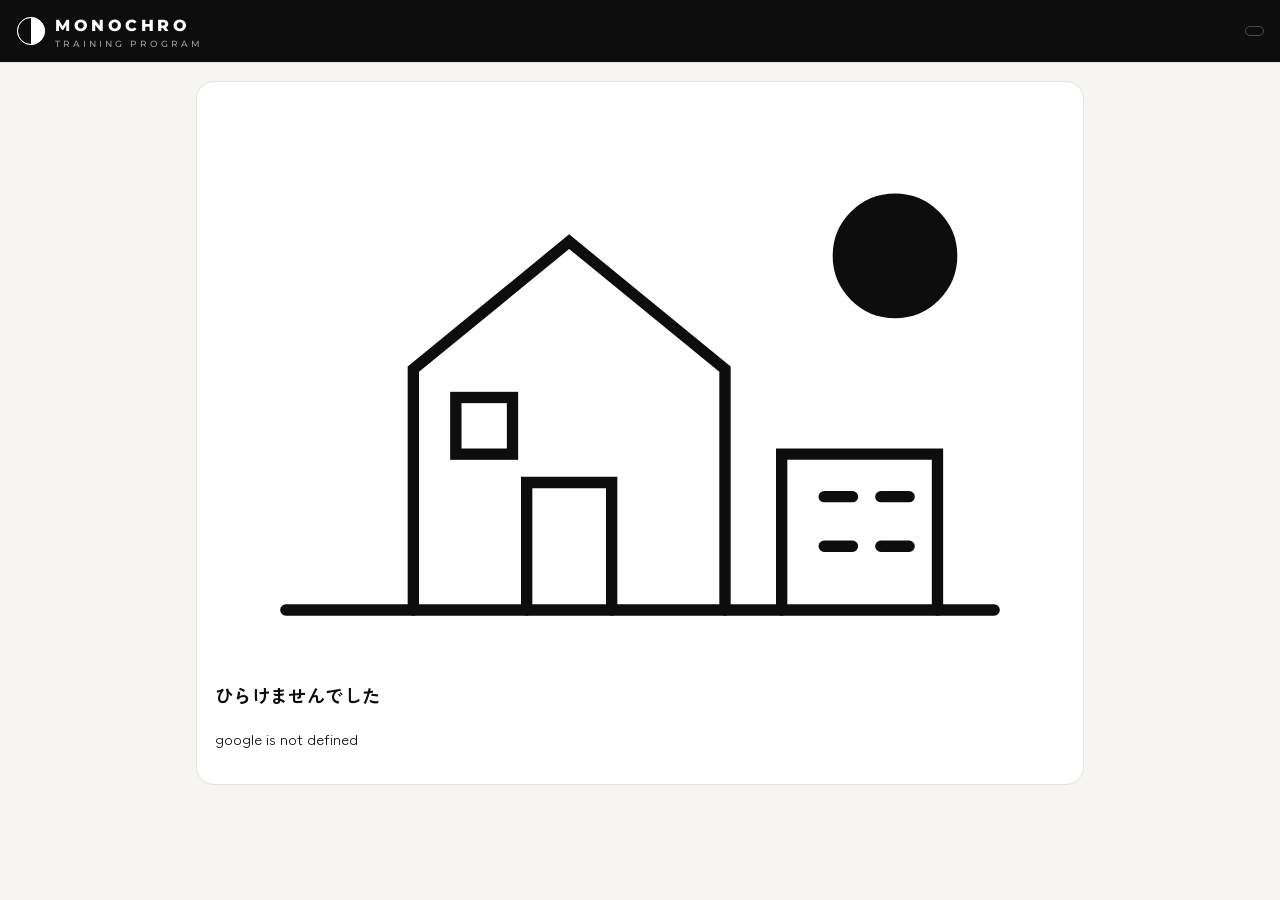
<file: gas/index.html>
<!DOCTYPE html>
<html lang="ja">
<head>
<base target="_top">
<meta charset="utf-8">
<meta name="viewport" content="width=device-width, initial-scale=1">
<link rel="preconnect" href="https://fonts.googleapis.com">
<link href="https://fonts.googleapis.com/css2?family=Montserrat:wght@500;700;800&family=Zen+Kaku+Gothic+New:wght@400;500;700&display=swap" rel="stylesheet">
<style>
  :root {
    --ink: #0d0d0d; --ink2: #2b2b2b; --paper: #f6f5f1; --card: #ffffff; --line: #e4e2dc; --mute: #77756f;
    --g1: #2a2a2a; --g2: #454545; --g3: #6b6b6b; --g4: #8f8f8f; --g5: #b8b8b8; --g6: #dcdcdc;
    --en: "Montserrat", "Zen Kaku Gothic New", sans-serif;
    --jp: "Zen Kaku Gothic New", -apple-system, "Hiragino Sans", "Noto Sans JP", sans-serif;
  }
  * { box-sizing: border-box; }
  html { -webkit-text-size-adjust: 100%; }
  body { margin: 0; background: var(--paper); color: var(--ink); font: 15px/1.7 var(--jp); padding-bottom: 84px; }
  body.reading { overflow: hidden; }
  a { color: inherit; }
  .en { font-family: var(--en); letter-spacing: .08em; }
  .dots { background-image: radial-gradient(rgba(255,255,255,.12) 1px, transparent 1.2px); background-size: 9px 9px; }

  /* ヘッダーとタブ */
  header.top { background: var(--ink); color: #fff; padding: 12px 16px; display: flex; align-items: center; gap: 10px; }
  .logo { display: flex; align-items: center; gap: 9px; }
  .logo b { font: 800 1rem/1 var(--en); letter-spacing: .22em; }
  .logo small { display: block; font: 500 .58rem/1.4 var(--en); letter-spacing: .32em; opacity: .6; }
  .chip { margin-left: auto; display: flex; align-items: center; gap: 8px; font-size: .78rem; border: 1px solid rgba(255,255,255,.25); border-radius: 99px; padding: 4px 12px 4px 5px; }
  .chip .dot { width: 22px; height: 22px; border-radius: 50%; border: 1px solid rgba(255,255,255,.5); }
  .chip .pt { font: 700 .78rem var(--en); }
  nav.tabs { position: fixed; bottom: 0; left: 0; right: 0; z-index: 10; background: rgba(255,255,255,.96); backdrop-filter: blur(8px); border-top: 1px solid var(--line); display: flex; padding-bottom: env(safe-area-inset-bottom); }
  nav.tabs button { flex: 1; border: 0; background: none; padding: 9px 2px 10px; font: 500 .66rem var(--jp); color: var(--mute); cursor: pointer; display: flex; flex-direction: column; align-items: center; gap: 3px; }
  nav.tabs svg { width: 22px; height: 22px; stroke: currentColor; fill: none; stroke-width: 1.6; }
  nav.tabs button.active { color: var(--ink); font-weight: 700; }
  nav.tabs button > span { white-space: nowrap; }
  nav.tabs .ts { display: none; }
  @media (max-width: 819px) { nav.tabs .tl.has-short { display: none; } nav.tabs .ts { display: inline; } }
  nav.tabs button.active svg { stroke-width: 2.2; }
  @media (min-width: 820px) {
    body { padding-bottom: 0; }
    nav.tabs { position: sticky; top: 0; bottom: auto; border-top: 0; border-bottom: 1px solid var(--line); justify-content: center; }
    nav.tabs button { flex: 0 0 auto; flex-direction: row; font-size: .85rem; padding: 13px 18px; gap: 7px; border-bottom: 2px solid transparent; }
    nav.tabs button.active { border-bottom-color: var(--ink); }
    nav.tabs svg { width: 18px; height: 18px; }
  }
  main { max-width: 920px; margin: 0 auto; padding: 18px 16px 28px; }

  /* 共通パーツ */
  .card { background: var(--card); border: 1px solid var(--line); border-radius: 18px; padding: 18px; margin-bottom: 16px; }
  .card.ink { background: var(--ink); color: #fff; border-color: var(--ink); }
  .eyebrow { font: 700 .66rem/1 var(--en); letter-spacing: .28em; color: var(--mute); text-transform: uppercase; }
  .ink .eyebrow { color: rgba(255,255,255,.55); }
  h2.title { font-size: 1.15rem; margin: 6px 0 14px; letter-spacing: .02em; }
  .section-head { display: flex; align-items: flex-end; gap: 10px; margin: 28px 2px 12px; }
  .section-head h2 { margin: 0; font-size: 1.05rem; }
  .section-head .en { font-size: .64rem; color: var(--mute); }
  .row { display: flex; gap: 10px; align-items: center; flex-wrap: wrap; }
  .spacer { flex: 1; }
  .muted { color: var(--mute); }
  .small { font-size: .8rem; }
  .pill { display: inline-flex; align-items: center; gap: 4px; font: 700 .66rem/1 var(--en); letter-spacing: .08em; padding: 5px 9px; border-radius: 99px; border: 1px solid var(--line); color: var(--mute); white-space: nowrap; }
  .pill.solid { background: var(--ink); color: #fff; border-color: var(--ink); }
  .pill.jp { font-family: var(--jp); letter-spacing: 0; font-weight: 700; }
  .btn { display: inline-flex; align-items: center; gap: 6px; border: 1px solid var(--ink); border-radius: 99px; padding: 9px 18px; font: 700 .85rem var(--jp); background: var(--ink); color: #fff; cursor: pointer; text-decoration: none; transition: transform .15s; }
  .btn:active { transform: scale(.97); }
  .btn.ghost { background: transparent; color: var(--ink); }
  .ink .btn { background: #fff; color: var(--ink); border-color: #fff; }
  .ink .btn.ghost { background: transparent; color: #fff; border-color: rgba(255,255,255,.5); }
  .btn:disabled { opacity: .45; cursor: wait; }
  .bar { height: 6px; border-radius: 99px; background: var(--line); overflow: hidden; }
  .bar > i { display: block; height: 100%; background: var(--ink); border-radius: 99px; transition: width .6s cubic-bezier(.2,.8,.2,1); }
  .ink .bar { background: rgba(255,255,255,.18); }
  .ink .bar > i { background: #fff; }
  select, input, textarea { font: inherit; padding: 11px 12px; border: 1px solid var(--line); border-radius: 12px; background: #fff; color: var(--ink); width: 100%; outline: none; }
  select:focus, input:focus, textarea:focus { border-color: var(--ink); }
  textarea { min-height: 90px; resize: vertical; }
  label.field { display: block; margin-bottom: 12px; font-size: .78rem; font-weight: 700; }
  label.field > * { margin-top: 5px; font-weight: 400; }
  .grid2 { display: grid; grid-template-columns: 1fr 1fr; gap: 0 12px; }
  .empty { text-align: center; color: var(--mute); padding: 28px 0 8px; }
  .empty svg { width: 120px; display: block; margin: 0 auto 8px; }
  .loading { text-align: center; color: var(--mute); padding: 70px 0; font: 700 .7rem var(--en); letter-spacing: .3em; }
  .loading::before { content: ""; display: block; width: 26px; height: 26px; margin: 0 auto 14px; border: 2px solid var(--line); border-top-color: var(--ink); border-radius: 50%; animation: spin .8s linear infinite; }
  @keyframes spin { to { transform: rotate(360deg); } }
  @media (max-width: 560px) { .grid2 { grid-template-columns: 1fr; } .hide-sm { display: none !important; } }

  /* ヒーロー（黒から白へ） */
  .hero { position: relative; overflow: hidden; padding: 22px 20px 18px; }
  .hero .copy { font: 800 1.55rem/1.2 var(--jp); letter-spacing: .04em; margin: 8px 0 2px; }
  .hero .stage-name { font: 800 .8rem var(--en); letter-spacing: .3em; }
  .hero .pct { font: 800 3.4rem/1 var(--en); letter-spacing: -.02em; }
  .hero .pct small { font-size: 1.1rem; margin-left: 2px; }
  .hero svg.stairs { width: 100%; max-width: 420px; height: auto; display: block; margin: 8px 0 6px auto; }
  .hero-grid { display: grid; grid-template-columns: 1fr 1.3fr; gap: 12px; align-items: end; }
  @media (max-width: 560px) { .hero-grid { grid-template-columns: 1fr; } }
  .stats { display: grid; grid-template-columns: repeat(3, 1fr); border-top: 1px solid rgba(255,255,255,.15); margin-top: 12px; padding-top: 12px; }
  .stats div { text-align: center; }
  .stats b { display: block; font: 800 1.35rem/1.1 var(--en); }
  .stats span { font: 700 .58rem var(--en); letter-spacing: .22em; opacity: .55; }
  .viewer-select { display: flex; align-items: center; gap: 10px; margin-bottom: 14px; }
  .viewer-select select { flex: 1; }

  /* 次のアクション */
  .next { display: grid; gap: 10px; }
  .next-item { display: flex; gap: 12px; align-items: center; padding: 12px 14px; border: 1px solid var(--line); border-radius: 14px; }
  .next-item .ico { width: 38px; height: 38px; border-radius: 50%; background: var(--ink); color: #fff; display: grid; place-items: center; flex: none; }
  .next-item .ico svg { width: 18px; height: 18px; stroke: #fff; fill: none; stroke-width: 1.8; }
  .next-item .t { flex: 1; min-width: 0; }
  .next-item .t div:first-child { font-weight: 700; }

  /* バッジ */
  .badges { display: flex; gap: 12px; overflow-x: auto; padding: 4px 2px 10px; scrollbar-width: none; }
  .badge { flex: none; width: 78px; text-align: center; font-size: .66rem; color: var(--mute); }
  .badge svg { width: 62px; height: 70px; display: block; margin: 0 auto 4px; }
  .badge.on { color: var(--ink); font-weight: 700; }
  .badge.new svg { animation: pop .7s ease; }
  @keyframes pop { 0% { transform: scale(.4); } 70% { transform: scale(1.15); } 100% { transform: scale(1); } }

  /* 質問の4大原則 */
  .rules { margin: 10px 0 0; padding: 0; list-style: none; counter-reset: rule; display: grid; grid-template-columns: repeat(2, minmax(0, 1fr)); gap: 8px; }
  @media (max-width: 560px) { .rules { grid-template-columns: 1fr; } }
  .rules li { counter-increment: rule; display: flex; gap: 10px; align-items: center; background: var(--paper); border-radius: 12px; padding: 10px 12px; font-weight: 500; font-size: .9rem; }
  .rules li::before { content: counter(rule); font: 800 .8rem var(--en); width: 24px; height: 24px; border-radius: 50%; background: var(--ink); color: #fff; display: grid; place-items: center; flex: none; }

  /* 卒業要件の縦のリスト */
  .goal-list { margin-top: 14px; border-top: 1px solid var(--line); }
  .goal-item { border-bottom: 1px solid var(--line); scroll-margin-top: 70px; }
  .goal-item > summary { list-style: none; cursor: pointer; display: flex; align-items: center; gap: 10px; padding: 12px 2px; }
  .goal-item > summary::-webkit-details-marker { display: none; }
  .goal-item > summary::after { content: "▾"; color: var(--g4); margin-left: auto; transition: transform .2s; }
  .goal-item[open] > summary::after { transform: rotate(180deg); }
  .goal-item .num { font: 800 .7rem var(--en); color: var(--g5); flex: none; }
  .goal-item .gtitle { font-weight: 500; min-width: 0; }
  .goal-item .box svg { opacity: 0; }
  .goal-item.on .box { background: var(--ink); }
  .goal-item.on .box svg { opacity: 1; transform: none; }
  .goal-item.on .gtitle { color: var(--mute); }
  .goal-body { padding: 0 2px 14px 34px; }
  @media (max-width: 560px) { .goal-body { padding-left: 2px; } }
  .subcat { margin-top: 10px; }
  .case-meters { display: grid; grid-template-columns: 1fr 1fr; gap: 10px; }
  .case-meter { border: 1px solid var(--line); border-radius: 14px; padding: 12px; }
  .case-meter.ok { border-color: var(--ink); }
  .case-n b { font: 800 1.8rem var(--en); }
  .case-n span { font: 600 .85rem var(--en); color: var(--mute); }
  .case-list { margin-top: 10px; }
  .case-row { padding: 12px 0; border-top: 1px solid var(--line); cursor: pointer; display: grid; gap: 4px; }
  .case-fb { background: var(--paper); border-radius: 10px; padding: 8px 10px; }
  .case-fb p { margin: 2px 0 0; white-space: pre-wrap; }
  .promo-now { font: 800 1.15rem/1.4 var(--jp); margin-top: 2px; }
  .promo-tree { display: grid; gap: 10px; }
  .promo-branch { display: grid; gap: 14px; grid-template-columns: 1fr 1fr; padding-left: 14px; border-left: 2px dashed var(--line); }
  @media (max-width: 760px) { .promo-branch { grid-template-columns: 1fr; } }
  .promo-path { display: grid; gap: 8px; align-content: start; }
  .promo-step { border: 1px solid var(--line); border-radius: 14px; padding: 0 12px; background: var(--card); }
  .promo-step.cur { border-color: var(--ink); box-shadow: 0 0 0 1px var(--ink); }
  .promo-step.next { border-style: dashed; border-color: var(--g3); }
  .promo-step.past { opacity: .6; }
  .promo-step > summary { display: flex; align-items: center; gap: 8px; padding: 12px 0; cursor: pointer; list-style: none; }
  .promo-step > summary::-webkit-details-marker { display: none; }
  .promo-body { padding-bottom: 12px; }
  .preq { display: flex; align-items: center; gap: 10px; padding: 8px 0; border-top: 1px solid var(--line); }
  .preq .t { flex: 1; min-width: 0; }
  .preq .ico svg { width: 18px; height: 18px; stroke: var(--g3); fill: none; stroke-width: 1.6; }
  .preq.num b { font: 700 .9rem var(--en); }
  .preq .box { width: 20px; height: 20px; border: 1.5px solid var(--g5); border-radius: 6px; flex: none; display: grid; place-items: center; }
  .preq .box svg { width: 14px; height: 14px; stroke: transparent; fill: none; stroke-width: 3; }
  .preq.done .box { background: var(--ink); border-color: var(--ink); }
  .preq.done .box svg { stroke: #fff; opacity: 1; transform: none; }
  .adv-track { border: 1px solid var(--line); border-radius: 14px; padding: 0 12px; margin-top: 10px; background: var(--card); }
  .adv-track > summary { display: flex; align-items: center; gap: 10px; padding: 12px 0; cursor: pointer; list-style: none; }
  .adv-track > summary::-webkit-details-marker { display: none; }
  .adv-track > summary .mini { margin-left: auto; width: 54px; }
  .adv-body { padding-bottom: 10px; }
  .adv-cat { margin-top: 6px; }
  .adv-cat > summary { display: flex; align-items: baseline; gap: 8px; padding: 8px 10px; border-left: 3px solid var(--ink); background: var(--paper); border-radius: 0 8px 8px 0; cursor: pointer; list-style: none; }
  .adv-cat > summary::-webkit-details-marker { display: none; }
  .adv-cat > summary .muted { margin-left: auto; }
  .subcat-head { display: flex; align-items: baseline; gap: 8px; padding: 6px 10px; border-left: 3px solid var(--ink); background: var(--paper); border-radius: 0 8px 8px 0; margin-bottom: 2px; }
  .subcat-head b { font-size: .9rem; }
  .subcat-head .muted { margin-left: auto; }

  /* 入社からの目安 */
  .guide-wrap { overflow-x: auto; margin: 0 -4px; padding: 0 4px 4px; }
  .guide { display: grid; gap: 10px; min-width: 0; }
  .guide-col { border: 1px solid var(--line); border-radius: 14px; overflow: hidden; background: #fff; }
  .guide-head { background: var(--ink); color: #fff; padding: 10px 12px; display: flex; flex-direction: column; gap: 2px; }
  .guide-head .gstep { font: 800 .6rem var(--en); letter-spacing: .2em; opacity: .6; }
  .guide-col:nth-child(2) .guide-head { background: var(--g2); }
  .guide-col:nth-child(3) .guide-head { background: var(--g4); }
  .guide-col ul { margin: 0; padding: 10px 12px 12px 1.6em; font-size: .85rem; display: grid; gap: 4px; }

  /* メモ扱いのタスク */
  .phase.memo details { border-style: dashed; }
  .memo-row { align-items: center; gap: 10px; cursor: default; }
  .memo-main { display: flex; gap: 12px; align-items: flex-start; flex: 1; min-width: 0; cursor: pointer; position: relative; }
  .memo-date { width: 150px; flex: none; padding: 6px 8px; font-size: .8rem; }
  @media (max-width: 560px) { .memo-row { flex-wrap: wrap; } .memo-date { margin-left: 36px; } }

  /* ロープレの種類 */
  .rp-kinds { display: grid; grid-template-columns: repeat(auto-fill, minmax(220px, 1fr)); gap: 8px; }
  .rp-kind { text-align: left; border: 1px solid var(--line); background: #fff; border-radius: 12px; padding: 10px 12px; font: inherit; color: inherit; cursor: pointer; display: flex; flex-direction: column; gap: 2px; }
  .rp-kind:hover { border-color: var(--ink); }

  /* 卒業要件のバッジ */
  .goal-grid { display: grid; grid-template-columns: repeat(3, minmax(0, 1fr)); gap: 10px; }
  @media (min-width: 760px) { .goal-grid { grid-template-columns: repeat(var(--n, 9), minmax(0, 1fr)); gap: 8px; } }
  .goal { border: 1px solid var(--line); background: #fff; border-radius: 14px; padding: 10px 6px 10px; cursor: pointer; font: inherit; color: var(--mute); display: flex; flex-direction: column; align-items: center; gap: 4px; transition: border-color .2s, transform .15s; }
  .goal:hover { border-color: var(--g5); }
  .goal:active { transform: scale(.97); }
  .goal:focus-visible { outline: 2px solid var(--ink); outline-offset: 2px; }
  .goal svg { width: 52px; height: 58px; }
  .goal.on { color: var(--ink); }
  .goal.open { border-color: var(--ink); box-shadow: 0 0 0 1px var(--ink); }
  .goal .gname { font-size: .68rem; line-height: 1.35; text-align: center; display: -webkit-box; -webkit-line-clamp: 2; -webkit-box-orient: vertical; overflow: hidden; min-height: 2.7em; }
  .goal.on .gname { font-weight: 700; }
  .goal-detail { margin-top: 14px; border: 1.5px solid var(--ink); border-radius: 16px; padding: 16px; animation: rise .25s; }
  .goal-detail .gno { font: 800 .8rem var(--en); background: var(--ink); color: #fff; border-radius: 6px; padding: 3px 8px; }
  .gx { margin-top: 12px; padding: 12px; background: var(--paper); border-radius: 12px; }
  .exam-list { display: grid; gap: 4px; }
  .exam-row { display: flex; align-items: center; gap: 8px; font-size: .85rem; }
  .exam-row i { width: 20px; height: 20px; border-radius: 50%; border: 1.3px solid var(--g5); font: 800 .6rem/17px var(--en); text-align: center; font-style: normal; color: var(--g4); flex: none; }
  .exam-row span { flex: 1; min-width: 0; }
  .exam-row b { font-size: .75rem; color: var(--mute); }
  .exam-row.ok i { background: var(--ink); border-color: var(--ink); color: #fff; }
  .exam-row.ok b { color: var(--ink); }

  /* チェックリスト */
  .check { display: flex; gap: 12px; align-items: flex-start; padding: 12px 0; border-top: 1px solid var(--line); cursor: pointer; position: relative; }
  .check:first-child { border-top: 0; }
  .check input { position: absolute; opacity: 0; pointer-events: none; }
  .box { width: 24px; height: 24px; border: 1.6px solid var(--ink); border-radius: 7px; flex: none; margin-top: 1px; display: grid; place-items: center; transition: background .2s; }
  .box svg { width: 14px; height: 14px; stroke: #fff; stroke-width: 3; fill: none; opacity: 0; transform: scale(.4); transition: all .25s cubic-bezier(.2,1.6,.4,1); }
  .check input:checked + .box { background: var(--ink); }
  .check input:checked + .box svg { opacity: 1; transform: none; }
  .check input:disabled + .box { border-color: var(--g5); }
  .check input:disabled:checked + .box { background: var(--g4); border-color: var(--g4); }
  .check .num { font: 800 .7rem var(--en); color: var(--g5); width: 20px; margin-top: 4px; flex: none; }
  .check .t { flex: 1; min-width: 0; }
  .check .t .main { font-weight: 500; }
  .check.done .t .main { color: var(--mute); text-decoration: line-through; text-decoration-thickness: 1px; }
  .check .meta { font-size: .72rem; color: var(--mute); }
  .float-pt { position: fixed; z-index: 40; font: 800 1rem var(--en); color: var(--ink); pointer-events: none; animation: floatup 1.1s ease-out forwards; }
  @keyframes floatup { from { opacity: 1; transform: translateY(0); } to { opacity: 0; transform: translateY(-46px); } }

  /* フェーズのタイムライン */
  .timeline { position: relative; padding-left: 30px; }
  .timeline::before { content: ""; position: absolute; left: 11px; top: 10px; bottom: 10px; width: 2px; background: var(--line); }
  .phase { position: relative; margin-bottom: 12px; }
  .timeline.single { padding-left: 0; }
  .timeline.single::before, .timeline.single .node { display: none; }
  .phase .node { position: absolute; left: -30px; top: 15px; width: 24px; height: 24px; border-radius: 50%; border: 2px solid var(--g5); background: var(--paper); display: grid; place-items: center; font: 800 .62rem var(--en); color: var(--g4); }
  .phase.done .node { background: var(--ink); border-color: var(--ink); color: #fff; }
  .phase.current .node { border-color: var(--ink); color: var(--ink); box-shadow: 0 0 0 5px rgba(13,13,13,.1); }
  .phase details { background: var(--card); border: 1px solid var(--line); border-radius: 16px; }
  .phase.current details { border-color: var(--ink); box-shadow: 0 6px 24px rgba(0,0,0,.07); }
  .phase summary { list-style: none; cursor: pointer; padding: 14px 16px; display: flex; gap: 10px; align-items: center; }
  .phase summary::-webkit-details-marker { display: none; }
  .phase summary strong { flex: 1; }
  .phase .body { padding: 0 16px 8px; }
  .phase .mini { width: 54px; }

  /* みんな */
  .seg { display: inline-flex; border: 1px solid var(--line); border-radius: 99px; padding: 3px; background: #fff; }
  .seg button { border: 0; background: none; border-radius: 99px; padding: 6px 12px; font: 700 .75rem var(--jp); color: var(--mute); cursor: pointer; }
  .seg button.on { background: var(--ink); color: #fff; }
  .leader { display: grid; grid-template-columns: 34px 46px 1fr auto; gap: 12px; align-items: center; padding: 14px 4px; border-top: 1px solid var(--line); cursor: pointer; }
  .leader:first-child { border-top: 0; }
  .leader .rank { font: 800 1.1rem var(--en); color: var(--g5); text-align: center; }
  .leader.top .rank { color: var(--ink); }
  .avatar { width: 46px; height: 46px; border-radius: 50%; display: grid; place-items: center; font: 700 .95rem var(--jp); border: 1.5px solid var(--ink); }
  .leader .score { text-align: right; }
  .leader .score b { font: 800 1.05rem var(--en); display: block; }
  .leader .score span { font-size: .68rem; color: var(--mute); }
  .mvp { display: flex; gap: 14px; align-items: center; }
  .mvp .crown { font: 800 2.4rem/1 var(--en); }

  /* eラーニング */
  .sec-card { background: var(--card); border: 1px solid var(--line); border-radius: 18px; margin-bottom: 12px; overflow: hidden; }
  .sec-card > summary { list-style: none; cursor: pointer; display: flex; align-items: center; gap: 14px; padding: 14px 16px; }
  .sec-card > summary::-webkit-details-marker { display: none; }
  .sec-no { width: 46px; height: 46px; border-radius: 12px; background: var(--ink); color: #fff; display: grid; place-items: center; font: 800 1.1rem var(--en); flex: none; }
  .sec-card.opt .sec-no { background: #fff; color: var(--ink); border: 1.5px solid var(--ink); }
  .sec-card.complete .sec-no { background: repeating-linear-gradient(45deg, var(--ink) 0 4px, var(--g2) 4px 8px); }
  .ring { width: 40px; height: 40px; flex: none; }
  .vid { display: flex; gap: 12px; align-items: center; width: 100%; text-align: left; background: none; border: 0; border-top: 1px solid var(--line); padding: 10px 16px; font: inherit; color: inherit; cursor: pointer; }
  .vid:hover { background: #faf9f6; }
  .thumb { width: 104px; aspect-ratio: 16/9; border-radius: 9px; background: var(--g6) center/cover; flex: none; position: relative; filter: grayscale(1) contrast(1.05); transition: filter .3s; overflow: hidden; }
  .vid:hover .thumb { filter: none; }
  .thumb .done { position: absolute; inset: 0; background: rgba(13,13,13,.62); color: #fff; display: grid; place-items: center; font: 800 .62rem var(--en); letter-spacing: .2em; }
  .vid .t { flex: 1; min-width: 0; }
  .vid .t div:first-child { font-weight: 500; line-height: 1.5; }

  /* マニュアル一覧 */
  .man-grid { display: grid; grid-template-columns: repeat(auto-fill, minmax(200px, 1fr)); gap: 12px; }
  .man { text-align: left; background: var(--card); border: 1px solid var(--line); border-radius: 16px; padding: 16px; font: inherit; color: inherit; cursor: pointer; display: flex; flex-direction: column; gap: 10px; min-height: 132px; transition: transform .2s, box-shadow .2s; }
  .man:hover { transform: translateY(-2px); box-shadow: 0 10px 26px rgba(0,0,0,.08); }
  .man svg { width: 34px; height: 34px; stroke: var(--ink); fill: none; stroke-width: 1.4; }
  .man b { font-size: .92rem; line-height: 1.5; }
  .man .k { margin-top: auto; }

  /* マニュアルリーダー */
  .reader { position: fixed; inset: 0; z-index: 25; background: var(--paper); overflow-y: auto; }
  .reader .bar-top { position: sticky; top: 0; z-index: 2; display: flex; align-items: center; gap: 8px; padding: 10px 14px; background: rgba(13,13,13,.96); color: #fff; }
  .reader .bar-top strong { flex: 1; font-size: .9rem; white-space: nowrap; overflow: hidden; text-overflow: ellipsis; }
  .reader .bar-top button, .reader .bar-top a { border: 1px solid rgba(255,255,255,.35); background: none; color: #fff; border-radius: 99px; padding: 6px 12px; font: 700 .75rem var(--jp); cursor: pointer; text-decoration: none; white-space: nowrap; }
  .reader .cover { background: var(--ink); color: #fff; padding: 34px 20px 30px; }
  .reader .cover h1 { font-size: 1.7rem; line-height: 1.35; margin: 10px 0 12px; max-width: 760px; }
  .reader .cover .wrap, .reader .layout { max-width: 1040px; margin: 0 auto; }
  .reader .layout { display: grid; grid-template-columns: 230px 1fr; gap: 32px; padding: 26px 20px 80px; }
  @media (max-width: 860px) { .reader .layout { grid-template-columns: 1fr; gap: 10px; } }
  .toc { position: sticky; top: 64px; align-self: start; font-size: .82rem; }
  .toc a { display: block; text-decoration: none; padding: 6px 0 6px 12px; border-left: 2px solid var(--line); color: var(--mute); line-height: 1.5; }
  .toc a.l3 { padding-left: 24px; font-size: .76rem; }
  .toc a.on, .toc a:hover { border-left-color: var(--ink); color: var(--ink); font-weight: 700; }
  @media (max-width: 860px) {
    .toc { position: static; display: flex; gap: 8px; overflow-x: auto; padding-bottom: 6px; }
    .toc a { flex: none; border: 1px solid var(--line); border-radius: 99px; padding: 5px 12px; background: #fff; }
    .toc a.l3 { display: none; }
  }
  .doc { background: #fff; border: 1px solid var(--line); border-radius: 20px; padding: 28px clamp(18px, 4vw, 44px); font-size: 1rem; line-height: 1.95; min-width: 0; }
  .doc h2 { font-size: 1.25rem; margin: 2.2em 0 .8em; padding: 0 0 .5em; border-bottom: 2px solid var(--ink); counter-increment: sec; display: flex; gap: 12px; align-items: baseline; scroll-margin-top: 70px; }
  .doc { counter-reset: sec; }
  .doc h2::before { content: counter(sec, decimal-leading-zero); font: 800 .85rem var(--en); background: var(--ink); color: #fff; padding: 3px 8px; border-radius: 6px; }
  .doc h2:first-child { margin-top: 0; }
  .doc h3 { font-size: 1.05rem; margin: 1.8em 0 .6em; padding-left: 12px; border-left: 4px solid var(--ink); scroll-margin-top: 70px; }
  .doc h4 { font-size: .98rem; margin: 1.4em 0 .4em; }
  .doc p { margin: .55em 0; }
  .doc ul, .doc ol { padding-left: 1.3em; }
  .doc li { margin: .3em 0; }
  .doc li::marker { color: var(--g4); }
  .doc b { background: linear-gradient(transparent 62%, #e6e3da 62%); }
  .doc span[style*="background-color"] { padding: 0 2px; border-radius: 3px; }
  .doc figure { margin: 1.4em 0; }
  .doc img { max-width: 100%; height: auto; display: block; margin: 0 auto; border-radius: 12px; border: 1px solid var(--line); box-shadow: 0 6px 20px rgba(0,0,0,.06); }
  .doc table { border-collapse: collapse; width: 100%; margin: 1em 0; font-size: .9rem; display: block; overflow-x: auto; }
  .doc td { border: 1px solid var(--line); padding: 8px 10px; vertical-align: top; }
  .doc a { text-decoration: underline; text-underline-offset: 3px; }
  .doc .mvideo { margin: 1.4em 0; }
  .doc .mvideo .video { border-radius: 14px; }
  @media (max-width: 560px) {
    .doc { font-size: .95rem; line-height: 1.85; padding: 20px 16px; border-radius: 16px; }
    .doc h2 { font-size: 1.08rem; gap: 8px; }
    .doc h3 { font-size: 1rem; }
    .reader .layout { padding: 16px 12px 60px; }
    .reader .cover h1 { font-size: 1.35rem; }
  }
  .doc p, .doc li { overflow-wrap: anywhere; }
  .doc-frame { width: 100%; height: 78vh; border: 1px solid var(--line); border-radius: 16px; background: #fff; }

  /* ロープレ */
  .rp { display: grid; grid-template-columns: 52px 1fr; gap: 14px; padding: 14px 0; border-top: 1px solid var(--line); }
  .rp:first-child { border-top: 0; }
  .rp .date { text-align: center; font-family: var(--en); line-height: 1.1; }
  .rp .date b { display: block; font-size: 1.3rem; font-weight: 800; }
  .rp .date span { font-size: .6rem; letter-spacing: .15em; color: var(--mute); }
  .rp .fb { margin-top: 6px; padding: 10px 12px; background: var(--paper); border-radius: 10px; font-size: .86rem; white-space: pre-wrap; }

  /* ロープレ試験 */
  .exam-item { padding: 14px 0; border-top: 1px solid var(--line); }
  .exam-item:first-child { border-top: 0; }
  .exam-item .q { font-weight: 500; margin-bottom: 8px; line-height: 1.6; }
  .exam-item .q .pill { margin-left: 6px; }
  .scores { display: grid; grid-template-columns: repeat(10, 1fr); gap: 5px; }
  .scores button { border: 1px solid var(--line); background: #fff; border-radius: 9px; padding: 8px 0; font: 700 .85rem var(--en); cursor: pointer; color: var(--ink); }
  .scores button.on { background: var(--ink); color: #fff; border-color: var(--ink); }
  .scores button.in { background: var(--g6); border-color: var(--g6); }
  .exam-item input.why { margin-top: 8px; font-size: .85rem; padding: 8px 10px; }
  .pf { display: grid; grid-template-columns: 1fr 1fr; gap: 10px; }
  .pf button { border: 1.5px solid var(--ink); background: #fff; border-radius: 14px; padding: 14px; font: 800 1rem var(--jp); cursor: pointer; }
  .pf button.on { background: var(--ink); color: #fff; }
  .total-bar { position: sticky; bottom: 0; background: rgba(13,13,13,.96); color: #fff; padding: 12px 16px; display: flex; align-items: center; gap: 12px; border-radius: 16px 16px 0 0; margin-top: 18px; }
  .total-bar b { font: 800 1.4rem var(--en); }
  .chk-list { display: flex; flex-wrap: wrap; gap: 8px; margin-top: 6px; }
  .chk-list label { display: inline-flex; align-items: center; gap: 6px; border: 1px solid var(--line); border-radius: 99px; padding: 6px 12px; font-size: .85rem; cursor: pointer; }
  .chk-list input { width: auto; accent-color: var(--ink); }
  .ses { display: flex; gap: 12px; align-items: center; padding: 12px 0; border-top: 1px solid var(--line); cursor: pointer; }
  .ses:first-child { border-top: 0; }
  .ses .no { width: 40px; height: 40px; border-radius: 10px; background: var(--ink); color: #fff; display: grid; place-items: center; font: 800 1rem var(--en); flex: none; }
  .ses .t { flex: 1; min-width: 0; }
  .exam-chips { display: inline-flex; gap: 3px; margin-left: 6px; vertical-align: middle; }
  .exam-chips i { width: 18px; height: 18px; border-radius: 50%; border: 1.3px solid var(--g5); font: 800 .55rem/15px var(--en); text-align: center; font-style: normal; color: var(--g4); }
  .exam-chips i.on { background: var(--ink); border-color: var(--ink); color: #fff; }
  table.res { width: 100%; border-collapse: collapse; font-size: .85rem; }
  table.res th, table.res td { border-bottom: 1px solid var(--line); padding: 8px 6px; text-align: center; vertical-align: top; }
  table.res td:first-child, table.res th:first-child { text-align: left; }
  .tab-dot { display: inline-grid; place-items: center; min-width: 17px; height: 17px; border-radius: 99px; background: var(--ink); color: #fff; font: 800 .6rem var(--en); padding: 0 4px; margin-left: 2px; }

  /* 編集モード */
  .edit-bar { display: flex; align-items: center; justify-content: flex-end; gap: 10px; margin-bottom: 12px; }
  .elist { display: grid; gap: 6px; }
  .erow { display: flex; align-items: center; gap: 10px; border: 1px solid var(--line); border-radius: 12px; padding: 8px 10px; background: #fff; }
  .erow.dragging { opacity: .6; border-color: var(--ink); box-shadow: 0 8px 22px rgba(0,0,0,.12); }
  .ecat { display: inline-block; font-size: .7rem; font-weight: 700; color: var(--g4); border: 1px solid var(--line); border-radius: 999px; padding: 0 8px; margin-bottom: 2px; }
  .erow .handle { cursor: grab; touch-action: none; user-select: none; color: var(--g4); font-weight: 800; letter-spacing: -2px; padding: 6px 4px; flex: none; }
  .erow .t { flex: 1; min-width: 0; }
  .erow .main { font-weight: 500; overflow-wrap: anywhere; }
  .eacts { display: flex; gap: 4px; flex: none; }
  .eacts button { border: 1px solid var(--line); background: #fff; border-radius: 8px; min-width: 34px; height: 34px; cursor: pointer; font: 700 .85rem var(--jp); color: var(--ink); }
  .eacts button.armed { background: var(--ink); color: #fff; border-color: var(--ink); padding: 0 8px; }
  .eform { border: 1.5px solid var(--ink); border-radius: 12px; padding: 12px; background: var(--paper); margin: 6px 0; }
  .eadd { margin-top: 10px; }
  .eadd summary { cursor: pointer; font-weight: 700; font-size: .9rem; }
  @media (max-width: 560px) { .eacts button { min-width: 30px; height: 30px; } }

  /* モーダル */
  .modal { position: fixed; inset: 0; z-index: 30; background: rgba(13,13,13,.6); display: flex; align-items: center; justify-content: center; padding: 12px; animation: fade .2s; }
  .modal .panel { background: #fff; border-radius: 20px; width: min(860px, 100%); max-height: 94vh; overflow: auto; animation: rise .25s cubic-bezier(.2,.8,.2,1); }
  .modal .head { display: flex; gap: 8px; align-items: center; padding: 12px 16px; border-bottom: 1px solid var(--line); position: sticky; top: 0; background: #fff; z-index: 1; }
  .modal .head strong { flex: 1; font-size: .95rem; }
  .modal .close { border: 0; background: var(--paper); width: 32px; height: 32px; border-radius: 50%; font-size: 1.1rem; cursor: pointer; }
  .modal .content { padding: 16px; }
  @keyframes fade { from { opacity: 0; } }
  @keyframes rise { from { transform: translateY(18px); opacity: 0; } }
  .video { position: relative; padding-top: 56.25%; background: #000; border-radius: 12px; overflow: hidden; }
  .video iframe { position: absolute; inset: 0; width: 100%; height: 100%; border: 0; }
  .note { border: 1px dashed var(--g4); border-radius: 12px; padding: 10px 12px; font-size: .84rem; margin: 12px 0; }
  .note b { font: 800 .62rem var(--en); letter-spacing: .2em; display: block; color: var(--mute); }

  /* お祝い・トースト */
  .celebrate { position: fixed; inset: 0; z-index: 50; background: var(--ink); color: #fff; display: flex; flex-direction: column; align-items: center; justify-content: center; text-align: center; padding: 24px; animation: fade .3s; cursor: pointer; }
  .celebrate canvas { position: absolute; inset: 0; width: 100%; height: 100%; pointer-events: none; }
  .celebrate .big { font: 800 clamp(2.2rem, 10vw, 4.4rem)/1 var(--en); letter-spacing: .08em; position: relative; animation: pop .7s ease; }
  .celebrate .sub { position: relative; margin-top: 14px; font-size: 1rem; opacity: .85; }
  .celebrate .tap { position: relative; margin-top: 30px; font: 700 .62rem var(--en); letter-spacing: .3em; opacity: .5; }
  .toast { position: fixed; left: 50%; bottom: 96px; transform: translateX(-50%); background: var(--ink); color: #fff; padding: 11px 18px; border-radius: 99px; font-size: .85rem; z-index: 60; max-width: 92vw; box-shadow: 0 8px 28px rgba(0,0,0,.25); animation: rise .25s; }
  .toast.err { background: #fff; color: var(--ink); border: 1.5px solid var(--ink); border-radius: 14px; }
  .principles ol { margin: 8px 0 0; padding-left: 1.5em; }
  .principles summary { cursor: pointer; list-style: none; display: flex; align-items: center; gap: 10px; }
  .principles summary::-webkit-details-marker { display: none; }
</style>
</head>
<body>
<header class="top">
  <div class="logo">
    <svg width="30" height="30" viewBox="0 0 30 30" aria-hidden="true"><circle cx="15" cy="15" r="13.5" fill="#fff" stroke="#fff"/><path d="M15 1.5a13.5 13.5 0 0 0 0 27z" fill="#0d0d0d"/><circle cx="15" cy="15" r="13.5" fill="none" stroke="#fff"/></svg>
    <div><b>MONOCHRO</b><small>TRAINING PROGRAM</small></div>
  </div>
  <div class="chip" id="me" hidden></div>
</header>
<nav class="tabs" id="tabs"></nav>
<main id="view"><div class="loading">LOADING</div></main>
<div id="modal-root"></div>

<script>
'use strict';
var ICONS = {
  home: '<path d="M3 20h18M5 20V11l7-6 7 6v9"/><path d="M10 20v-5h4v5"/>',
  promo: '<path d="M4 20h4v-6H4zM10 20h4V9h-4zM16 20h4V4h-4z"/><path d="M3 20h18"/>',
  all: '<circle cx="9" cy="8" r="3.2"/><path d="M3 20c.6-3.6 3-5.6 6-5.6s5.4 2 6 5.6"/><circle cx="17" cy="9" r="2.5"/><path d="M16.5 14.6c2.6.2 4.1 2 4.5 5.4"/>',
  elearning: '<rect x="3" y="5" width="18" height="12" rx="2"/><path d="M10 8.5v5l4.3-2.5z"/><path d="M8 21h8"/>',
  manuals: '<path d="M4 4.5h6a2 2 0 0 1 2 2V20a1.6 1.6 0 0 0-1.6-1.6H4z"/><path d="M20 4.5h-6a2 2 0 0 0-2 2V20a1.6 1.6 0 0 1 1.6-1.6H20z"/>',
  roleplay: '<rect x="9" y="3" width="6" height="11" rx="3"/><path d="M5.5 11a6.5 6.5 0 0 0 13 0M12 17.5V21M8.5 21h7"/>',
  admin: '<circle cx="12" cy="12" r="3"/><path d="M12 2.5v3M12 18.5v3M2.5 12h3M18.5 12h3M5.3 5.3l2.1 2.1M16.6 16.6l2.1 2.1M5.3 18.7l2.1-2.1M16.6 7.4l2.1-2.1"/>',
  check: '<path d="M4 12.5l5 5L20 6.5"/>',
  play: '<path d="M8 5.5v13l10.5-6.5z"/>',
  flag: '<path d="M5 21V4M5 4h11l-2 4 2 4H5"/>',
  doc: '<path d="M6 3h8l4 4v14H6z"/><path d="M14 3v4h4M9 12h6M9 16h6"/>',
  sheet: '<rect x="4" y="4" width="16" height="16" rx="2"/><path d="M4 10h16M4 15h16M10 4v16"/>',
  key: '<circle cx="8" cy="15" r="4"/><path d="M11 12l8-8M16 7l2 2M14 9l2 2"/>',
  car: '<path d="M4 16v-4l2-5h12l2 5v4z"/><circle cx="8" cy="16.5" r="1.8"/><circle cx="16" cy="16.5" r="1.8"/>',
  phone: '<rect x="7" y="2.5" width="10" height="19" rx="2.5"/><path d="M11 18.5h2"/>',
  yen: '<path d="M6 4l6 8 6-8M12 12v8M8 13h8M8 16.5h8"/>',
  search: '<circle cx="11" cy="11" r="6"/><path d="M20 20l-4.5-4.5"/>',
  shield: '<path d="M12 3l7 3v6c0 4.5-3 7.5-7 9-4-1.5-7-4.5-7-9V6z"/>',
  building: '<path d="M4 21V4h10v17M14 9h6v12M7 8h4M7 12h4M7 16h4M17 13h1M17 17h1M3 21h18"/>'
};
function icon(name) { return '<svg viewBox="0 0 24 24" aria-hidden="true">' + (ICONS[name] || ICONS.doc) + '</svg>'; }

var TABS = [
  { id: 'home', label: '卒業フロー', short: 'フロー' }, { id: 'all', label: 'みんな' }, { id: 'elearning', label: 'eラーニング', short: '動画' },
  { id: 'manuals', label: 'マニュアル' }, { id: 'roleplay', label: 'ロープレ' }, { id: 'promo', label: '昇格' }, { id: 'admin', label: '管理', staff: true }
];
// 黒から白へ。進捗率でステージが上がり、100%でルームアドバイザー（WHITE）
var STAGES = [
  { name: 'BLACK', min: 0, fill: '#0d0d0d' }, { name: 'ONYX', min: 15, fill: '#2a2a2a' },
  { name: 'CHARCOAL', min: 30, fill: '#454545' }, { name: 'GRAPHITE', min: 45, fill: '#6b6b6b' },
  { name: 'SLATE', min: 60, fill: '#8f8f8f' }, { name: 'SILVER', min: 75, fill: '#b8b8b8' },
  { name: 'PEARL', min: 90, fill: '#dcdcdc' }, { name: 'WHITE', min: 100, fill: '#ffffff' }
];
var PT = { task: 10, goal: 50, video: 5, roleplay: 20, exam: 30 };
var ROLEPLAY_TOPICS = ['【試験①】カウンセリング面談', '【試験②】ヒアリング物件提案', '【試験③】初期費用＆申込後の流れ',
  '【試験④】アウトトーク', '【試験⑤】（紹介）初回LINE～初回電話まで', '【試験⑥】バリュートーク', '【試験⑦】マイストーリー',
  'ヒアリング', '物件提案', 'カウンセリング面談', 'LINEロープレ', 'アポ', 'マイストーリー', '業界説明', 'コンセプトマップ',
  '初期費用の説明', '申込み後の流れ', 'クロージング', 'アウトトーク', '紹介依頼'];
var PRINCIPLES = ['質問なき指導は行わない', '「どうすればいいですか？」は絶対NG', 'メモ無き同じ質問は絶対NG', '必ず自分で調べてから質問'];

var S = { data: null, tab: 'home', trainee: null, progress: null, roleplays: null, notes: null, filter: '', sort: 'percent', openGoal: null };

// ---------- 共通 ----------
function call(fn) {
  var args = Array.prototype.slice.call(arguments, 1);
  return new Promise(function (resolve, reject) {
    var r = google.script.run.withSuccessHandler(resolve).withFailureHandler(reject);
    r[fn].apply(r, args);
  });
}
function h(tag, attrs) {
  var el = document.createElement(tag);
  attrs = attrs || {};
  Object.keys(attrs).forEach(function (k) {
    var v = attrs[k];
    if (v === null || v === undefined || v === false) return;
    if (k === 'text') el.textContent = v;
    else if (k === 'html') el.innerHTML = v;
    else if (k === 'class') el.className = v;
    else if (k.indexOf('on') === 0) el.addEventListener(k.slice(2), v);
    else el.setAttribute(k, v === true ? '' : v);
  });
  for (var i = 2; i < arguments.length; i++) append(el, arguments[i]);
  return el;
}
function append(el) {
  for (var i = 1; i < arguments.length; i++) {
    var c = arguments[i];
    if (c === null || c === undefined || c === false) continue;
    if (Array.isArray(c)) { c.forEach(function (x) { append(el, x); }); continue; }
    el.appendChild(typeof c === 'string' || typeof c === 'number' ? document.createTextNode(String(c)) : c);
  }
}
function svg(markup, cls) { var d = h('span', { html: markup }); var s = d.firstChild; if (cls) s.setAttribute('class', cls); return s; }
function toast(msg, isErr) {
  var t = h('div', { class: 'toast' + (isErr ? ' err' : ''), text: msg });
  document.body.appendChild(t);
  setTimeout(function () { t.remove(); }, isErr ? 6000 : 2400);
}
function errMsg(e) { return (e && e.message) ? e.message : String(e); }
function isStaff() { var r = S.data.me.role; return r === '管理者' || r === '教育担当'; }
function trainees() { return S.data.members.filter(function (m) { return m.role === '研修生' && m.status !== '退職'; }); }
function youtubeId(url) { var m = String(url).match(/(?:youtu\.be\/|v=|embed\/)([\w-]{11})/); return m && m[1]; }
function stageOf(pct) { var s = 0; STAGES.forEach(function (st, i) { if (pct >= st.min) s = i; }); return s; }
function initials(name) { return String(name).replace(/\s/g, '').slice(0, 1); }
function avatar(name, pct) {
  var st = STAGES[stageOf(pct)];
  var light = stageOf(pct) >= 4;
  return h('div', { class: 'avatar', style: 'background:' + st.fill + ';color:' + (light ? '#0d0d0d' : '#fff'), text: initials(name) });
}
function ring(done, total) {
  var r = 16, c = 2 * Math.PI * r, p = total ? done / total : 0;
  return svg('<svg viewBox="0 0 40 40"><circle cx="20" cy="20" r="' + r + '" fill="none" stroke="#e4e2dc" stroke-width="3.5"/>' +
    '<circle cx="20" cy="20" r="' + r + '" fill="none" stroke="#0d0d0d" stroke-width="3.5" stroke-linecap="round" stroke-dasharray="' + (c * p) + ' ' + c + '" transform="rotate(-90 20 20)"/>' +
    '<text x="20" y="24" text-anchor="middle" font-family="Montserrat" font-weight="800" font-size="10">' + done + '</text></svg>', 'ring');
}
function closeModal() { document.getElementById('modal-root').innerHTML = ''; document.body.classList.remove('reading'); }
function openModal(title, body, link) {
  var root = document.getElementById('modal-root');
  root.innerHTML = '';
  root.appendChild(h('div', { class: 'modal', onclick: function (e) { if (e.target.classList.contains('modal')) closeModal(); } },
    h('div', { class: 'panel' },
      h('div', { class: 'head' }, h('strong', { text: title }),
        link ? h('a', { href: link, target: '_blank', rel: 'noopener', class: 'small', text: '別タブ ↗' }) : null,
        h('button', { class: 'close', 'aria-label': '閉じる', onclick: closeModal, text: '×' })),
      h('div', { class: 'content' }, body))));
}
document.addEventListener('keydown', function (e) { if (e.key === 'Escape') closeModal(); });

// ---------- イラスト ----------
/** 黒から白への階段。今いる段に人が立ち、頂上に旗が立つ */
function stairsSvg(stage) {
  var W = 400, Hh = 190, n = STAGES.length, sw = W / n;
  var parts = ['<svg class="stairs" viewBox="0 0 ' + W + ' ' + (Hh + 20) + '" aria-hidden="true">'];
  STAGES.forEach(function (st, i) {
    var hgt = 22 + i * 20, x = i * sw, y = Hh - hgt;
    if (i <= stage) parts.push('<rect x="' + (x + 1) + '" y="' + y + '" width="' + (sw - 2) + '" height="' + hgt + '" rx="3" fill="' + st.fill + '" stroke="#fff" stroke-opacity=".55"/>');
    else parts.push('<rect x="' + (x + 1.5) + '" y="' + y + '" width="' + (sw - 3) + '" height="' + hgt + '" rx="3" fill="none" stroke="#fff" stroke-opacity=".35" stroke-dasharray="3 4"/>');
  });
  var px = stage * sw + sw / 2, py = Hh - (22 + stage * 20);
  // 頂上の旗
  var fx = (n - 1) * sw + sw / 2, fy = Hh - (22 + (n - 1) * 20);
  parts.push('<path d="M' + fx + ' ' + fy + 'v-34" stroke="#fff" stroke-width="2"/><path d="M' + fx + ' ' + (fy - 34) + 'h20l-5 6 5 6h-20z" fill="#fff"/>');
  // 人（線画）
  parts.push('<g stroke="#fff" stroke-width="2.4" stroke-linecap="round" fill="none" class="climber">' +
    '<circle cx="' + px + '" cy="' + (py - 34) + '" r="5.5" fill="#0d0d0d"/>' +
    '<path d="M' + px + ' ' + (py - 28) + 'v13M' + px + ' ' + (py - 15) + 'l-5 15M' + px + ' ' + (py - 15) + 'l6 15M' + px + ' ' + (py - 24) + 'l-7 5M' + px + ' ' + (py - 24) + 'l8 -6"/></g>');
  parts.push('<text x="' + (fx - 12) + '" y="' + (fy - 42) + '" fill="#fff" font-family="Montserrat" font-weight="800" font-size="9" letter-spacing="1.5" text-anchor="middle">ROOM ADVISOR</text>');
  parts.push('</svg>');
  return svg(parts.join(''), 'stairs');
}
function emptyArt() {
  return svg('<svg viewBox="0 0 120 80" fill="none" stroke="#0d0d0d" stroke-width="1.6" stroke-linecap="round"><path d="M10 72h100"/><path d="M28 72V38l22-18 22 18v34"/><path d="M44 72V54h12v18"/><rect x="34" y="42" width="8" height="8"/><path d="M80 72V50h22v22M86 56h4M94 56h4M86 63h4M94 63h4"/><circle cx="96" cy="22" r="8" fill="#0d0d0d"/></svg>');
}
function badgeSvg(glyph, on) {
  var hex = 'M31 3l26 15v32L31 65 5 50V18z';
  return svg('<svg viewBox="0 0 62 70">' +
    (on ? '<path d="' + hex + '" fill="#0d0d0d"/><path d="M31 9l21 12v26L31 59 10 47V21z" fill="none" stroke="#fff" stroke-opacity=".35"/>'
      : '<path d="' + hex + '" fill="none" stroke="#b8b8b8" stroke-width="1.5" stroke-dasharray="4 4"/>') +
    '<text x="31" y="40" text-anchor="middle" font-family="Montserrat" font-weight="800" font-size="' + (glyph.length > 3 ? 11 : 14) + '" fill="' + (on ? '#fff' : '#b8b8b8') + '">' + glyph + '</text></svg>');
}
function manualIcon(title) {
  var map = [[/保証|管理会社|法人|UR/, 'building'], [/社用車/, 'car'], [/電話|LINE|トーク/, 'phone'], [/見積|報酬|売上|明細/, 'yen'],
    [/レインズ|リアプロ|イタンジ|物件出し/, 'search'], [/コンプライアンス|ルール|重説|チェック/, 'shield'], [/昇格|ルームアドバイザー/, 'flag']];
  for (var i = 0; i < map.length; i++) if (map[i][0].test(title)) return map[i][1];
  return 'doc';
}

// ---------- お祝い ----------
function celebrate(big, sub) {
  var el = h('div', { class: 'celebrate', onclick: function () { el.remove(); } });
  var canvas = h('canvas');
  append(el, canvas, h('div', { class: 'big', text: big }), h('div', { class: 'sub', text: sub }), h('div', { class: 'tap', text: 'TAP TO CONTINUE' }));
  document.body.appendChild(el);
  var ctx = canvas.getContext && canvas.getContext('2d');
  if (!ctx) return;
  var W = canvas.width = innerWidth, Hh = canvas.height = innerHeight;
  var bits = [];
  for (var i = 0; i < 140; i++) bits.push({ x: Math.random() * W, y: -20 - Math.random() * Hh, s: 4 + Math.random() * 8, v: 2 + Math.random() * 4, r: Math.random() * 6, w: Math.random() > .5, c: Math.random() > .3 ? '#fff' : '#8f8f8f' });
  var t0 = Date.now();
  (function frame() {
    if (!el.isConnected) return;
    ctx.clearRect(0, 0, W, Hh);
    bits.forEach(function (b) {
      b.y += b.v; b.r += .05; b.x += Math.sin(b.r) * .8;
      ctx.save(); ctx.translate(b.x, b.y); ctx.rotate(b.r); ctx.fillStyle = b.c;
      if (b.w) ctx.fillRect(-b.s / 2, -b.s / 4, b.s, b.s / 2); else { ctx.beginPath(); ctx.arc(0, 0, b.s / 3, 0, 7); ctx.fill(); }
      ctx.restore();
    });
    if (Date.now() - t0 < 4500) requestAnimationFrame(frame);
  })();
}
function floatPoints(target, text) {
  var r = target.getBoundingClientRect();
  var f = h('div', { class: 'float-pt', text: text, style: 'left:' + (r.left + r.width / 2 - 14) + 'px;top:' + (r.top - 6) + 'px' });
  document.body.appendChild(f);
  setTimeout(function () { f.remove(); }, 1100);
}

// ---------- 起動とタブ ----------
function boot() {
  call('api_bootstrap').then(function (d) {
    S.data = d;
    if (d.me.role === '研修生') S.trainee = d.me.name;
    else S.trainee = (trainees()[0] || {}).name || null;
    var hash = location.hash.replace('#', '');
    if (TABS.some(function (t) { return t.id === hash; })) S.tab = hash;
    // ?tab=roleplay のように開くと、そのタブから始める（見込みボードの左メニューから直接開くため）
    openTabFromUrl(function () {
      renderChip();
      renderTabs();
      render();
    });
  }).catch(function (e) {
    var v = document.getElementById('view');
    v.innerHTML = '';
    append(v, h('div', { class: 'card' }, emptyArt(), h('h2', { class: 'title', text: 'ひらけませんでした' }), h('p', { text: errMsg(e) })));
  });
}
function openTabFromUrl(done) {
  var url = window.google && google.script && google.script.url;
  if (!url) { done(); return; }
  url.getLocation(function (loc) {
    var tab = loc && loc.parameter && loc.parameter.tab;
    if (TABS.some(function (t) { return t.id === tab && (!t.staff || isStaff()); })) S.tab = tab;
    done();
  });
}
function myStats() {
  if (S.progress && S.progress.name === S.data.me.name) return { pct: progressPct(), points: S.progress.stats.points };
  var s = S.data.summaries.filter(function (x) { return x.name === S.data.me.name; })[0];
  return s ? { pct: s.percent, points: s.stats.points } : null;
}
function renderChip() {
  var chip = document.getElementById('me');
  chip.hidden = false;
  chip.innerHTML = '';
  var st = myStats();
  append(chip, h('span', { class: 'dot', style: 'background:' + (st ? STAGES[stageOf(st.pct)].fill : '#fff') }),
    h('span', { text: S.data.me.name }), st ? h('span', { class: 'pt', text: st.points + ' PT' }) : h('span', { class: 'pt', text: S.data.me.role }));
}
function renderTabs() {
  var nav = document.getElementById('tabs');
  nav.innerHTML = '';
  TABS.filter(function (t) { return !t.staff || isStaff(); }).forEach(function (t) {
    var dot = t.id === 'roleplay' && S.data.pendingExams ? h('span', { class: 'tab-dot', text: S.data.pendingExams }) : null;
    nav.appendChild(h('button', { class: S.tab === t.id ? 'active' : '', onclick: function () { go(t.id); } }, svg(icon(t.id)), h('span', null, h('span', { class: 'tl' + (t.short ? ' has-short' : ''), text: t.label }), t.short ? h('span', { class: 'ts', text: t.short }) : null, dot)));
  });
}
function go(tab) {
  S.tab = tab;
  try { history.replaceState(null, '', '#' + tab); } catch (e) { /* GAS の iframe では失敗することがある */ }
  renderTabs();
  render();
  window.scrollTo(0, 0);
}
function render() {
  var v = document.getElementById('view');
  v.innerHTML = '';
  var fn = { home: viewHome, all: viewAll, elearning: viewElearning, manuals: viewManuals, roleplay: viewRoleplay, promo: viewPromo, admin: viewAdmin }[S.tab];
  append(v, fn());
}

// ---------- 卒業フロー ----------
function loadProgress(name) {
  if (S.loadingFor === name) return;
  S.loadingFor = name;
  call('api_getProgress', name).then(function (p) {
    S.loadingFor = null;
    if (S.trainee === name) { S.progress = p; renderChip(); if (S.tab === 'home') render(); }
  }).catch(function (e) { S.loadingFor = null; toast(errMsg(e), true); });
}
function canEdit() { return isStaff() || S.data.me.name === S.trainee; }
function stateMap() { var m = {}; S.progress.rows.forEach(function (r) { m[r.id] = r; }); return m; }
function progressPct() {
  // 進捗率に数えるのは卒業要件とチェック扱いのタスクだけ（メモや事務作業ワークの中身は数えない）
  var all = S.progress.rows.filter(function (r) { return r.counts !== false; });
  return all.length ? Math.round(all.filter(function (r) { return r.done; }).length * 100 / all.length) : 0;
}
function isMemo(t) { return t.mode === 'メモ'; }
function isFlowTask(t) { return !t.mode || t.mode === 'チェック' || t.mode === 'メモ'; }
/** 研修フローのまとまり（セットアップ研修・依頼コンサル・2週間後試験など）。並びはタスクマスターの順 */
function phasesOf() {
  var phases = [];
  S.data.tasks.filter(isFlowTask).forEach(function (t) {
    var p = phases.filter(function (x) { return x.name === t.phase; })[0];
    if (!p) phases.push(p = { name: t.phase, tasks: [], memo: isMemo(t) });
    p.tasks.push(t);
  });
  return phases;
}
/** 卒業要件の中身を、カテゴリごとのまとまりにする（カテゴリが空なら1つのまとまり） */
function subGroups(tasks) {
  var out = [];
  tasks.forEach(function (t) {
    var name = String(t.category || '');
    var g = out.filter(function (x) { return x.name === name; })[0];
    if (!g) out.push(g = { name: name, tasks: [] });
    g.tasks.push(t);
  });
  return out;
}
function goalTasks(goalId) { return S.data.tasks.filter(function (t) { return t.mode === goalId; }); }
function requiredVideos() { return S.data.materials.filter(function (m) { return m.group === 'eラーニング' && m.required; }); }
function snapshot() {
  var st = stateMap();
  var phases = phasesOf().filter(function (p) { return !p.memo; });
  var phasesDone = phases.filter(function (p) { return p.tasks.every(function (t) { return st[t.id] && st[t.id].done; }); }).length;
  var tasksDone = S.progress.rows.filter(function (r) { return r.kind === 'タスク' && r.done; }).length;
  var goalsDone = S.progress.rows.filter(function (r) { return r.kind === '卒業条件' && r.done; }).length;
  var req = requiredVideos();
  var reqDone = req.filter(function (m) { return S.progress.watched.indexOf(m.id) >= 0; }).length;
  var pct = progressPct();
  return { pct: pct, stage: stageOf(pct), phasesDone: phasesDone, tasksDone: tasksDone, goalsDone: goalsDone,
    goalsTotal: S.data.goals.length, reqDone: reqDone, reqTotal: req.length, stats: S.progress.stats };
}

function viewHome() {
  if (S.edit && isStaff()) return viewEdit();
  var wrap = h('div');
  if (isStaff()) {
    append(wrap, h('div', { class: 'edit-bar' }, h('span', { class: 'small muted', text: '卒業要件・研修フローの項目を直す' }),
      h('button', { class: 'btn ghost', id: 'edit-on', text: '✎ 編集モード', onclick: function () { S.edit = true; render(); window.scrollTo(0, 0); } })));
  }
  if (!S.trainee) {
    append(wrap, h('div', { class: 'card' }, h('div', { class: 'empty' }, emptyArt(), h('p', { text: '研修生がまだいません。「管理」タブから追加してください。' }))));
    return wrap;
  }
  if (isStaff() || S.data.me.name !== S.trainee) {
    var sel = h('select', { onchange: function () { S.trainee = this.value; S.progress = null; render(); } },
      trainees().map(function (t) { var o = h('option', { value: t.name, text: t.name }); if (t.name === S.trainee) o.selected = true; return o; }));
    append(wrap, h('div', { class: 'viewer-select' }, h('span', { class: 'eyebrow', text: 'Viewing' }), h('span', { class: 'small muted', text: '表示中の研修生' }), sel));
  }
  if (!S.progress || S.progress.name !== S.trainee) {
    loadProgress(S.trainee);
    append(wrap, h('div', { class: 'loading', text: 'LOADING' }));
    return wrap;
  }
  var snap = snapshot();
  var st = stateMap();
  var editable = canEdit();
  var stage = STAGES[snap.stage];
  var nextStage = STAGES[snap.stage + 1];

  // ヒーロー
  append(wrap, h('section', { class: 'card ink hero dots' },
    h('div', { class: 'row' }, h('span', { class: 'eyebrow', text: 'From Black to White' }), h('div', { class: 'spacer' }),
      h('span', { class: 'pill', style: 'color:#fff;border-color:rgba(255,255,255,.3)', text: 'STAGE ' + (snap.stage + 1) + ' / ' + STAGES.length })),
    h('div', { class: 'hero-grid' },
      h('div', null,
        h('div', { class: 'copy', text: S.data.me.name === S.trainee ? '黒から、白へ。' : S.trainee + ' さんの現在地' }),
        h('div', { class: 'stage-name', text: stage.name }),
        h('div', { class: 'pct', html: snap.pct + '<small>%</small>' }),
        h('div', { class: 'bar', style: 'margin:8px 0 6px' }, h('i', { style: 'width:' + snap.pct + '%' })),
        h('div', { class: 'small', style: 'opacity:.7', text: nextStage ? '次の ' + nextStage.name + ' まで あと ' + Math.max(0, nextStage.min - snap.pct) + '%' : 'ルームアドバイザー到達！' })),
      stairsSvg(snap.stage)),
    h('div', { class: 'stats' },
      h('div', null, h('b', { text: snap.stats.points }), h('span', { text: 'POINTS' })),
      h('div', null, h('b', { text: snap.stats.streak }), h('span', { text: 'DAY STREAK' })),
      h('div', null, h('b', { text: snap.stats.week }), h('span', { text: 'THIS WEEK' }))),
    editable ? null : h('p', { class: 'small', style: 'opacity:.6;margin:10px 0 0', text: '他の研修生の進捗は見るだけです。' })));

  // 質問の4大原則（現在地と次にやることの間）
  append(wrap, h('div', { class: 'card principles' },
    h('div', { class: 'row' }, h('span', { class: 'eyebrow', text: 'Rules' }), h('strong', { text: '質問の4大原則' })),
    h('ol', { class: 'rules' }, PRINCIPLES.map(function (p) { return h('li', { text: p }); })),
    h('p', { class: 'small muted', style: 'margin:8px 0 0', text: 'マニュアルにあるものは確認したうえで、それでも分からない点を質問しましょう。' })));

  // 次のアクション（進捗に数えるタスクから）
  var phases = phasesOf();
  var checkPhases = phases.filter(function (p) { return !p.memo; });
  var currentPhase = checkPhases.filter(function (p) { return p.tasks.some(function (t) { return !(st[t.id] && st[t.id].done); }); })[0];
  var nextTask = currentPhase ? currentPhase.tasks.filter(function (t) { return !(st[t.id] && st[t.id].done); })[0] : null;
  var nextVideo = requiredVideos().filter(function (m) { return S.progress.watched.indexOf(m.id) < 0; })[0];
  if (nextTask || nextVideo) {
    var next = h('div', { class: 'next' });
    if (nextTask) {
      var doBtn = editable ? h('button', { class: 'btn', text: '完了', onclick: function () { toggle(nextTask.id, true, doBtn); } }) : null;
      append(next, h('div', { class: 'next-item' }, h('div', { class: 'ico', html: icon('flag') }),
        h('div', { class: 't' }, h('div', { text: nextTask.title }), h('div', { class: 'small muted', text: currentPhase.name + (nextTask.point ? '｜' + nextTask.point : '') })), doBtn));
    }
    if (nextVideo && S.data.me.name === S.trainee) {
      append(next, h('div', { class: 'next-item' }, h('div', { class: 'ico', html: icon('play') }),
        h('div', { class: 't' }, h('div', { text: nextVideo.title }), h('div', { class: 'small muted', text: '必須動画｜' + nextVideo.section + '｜+' + PT.video + 'pt' })),
        h('button', { class: 'btn ghost', text: '見る', onclick: function () { openVideo(nextVideo); } })));
    }
    append(wrap, h('div', { class: 'card' }, h('div', { class: 'eyebrow', text: 'Next Action' }), h('h2', { class: 'title', text: '次にやること' }), next));
  }

  // 卒業要件：上にバッジ、下に縦のリスト（押すと詳細と項目が開く）
  append(wrap, goalsCard(snap, st, editable));

  // 入社からの目安（横向きの表）
  var guide = guideTable();
  if (guide) append(wrap, guide);

  // 研修フロー（セットアップ研修・依頼コンサル・2週間後試験など）
  append(wrap, h('div', { class: 'section-head' }, h('h2', { text: '研修フロー' }), h('span', { class: 'en', text: 'TRAINING FLOW' })));
  phases.forEach(function (p) {
    var d = p.tasks.filter(function (t) { return st[t.id] && st[t.id].done; }).length;
    var isCurrent = p === currentPhase;
    append(wrap, h('div', { class: 'phase' + (!p.memo && d === p.tasks.length ? ' done' : '') + (isCurrent ? ' current' : '') + (p.memo ? ' memo' : '') },
      h('details', { open: isCurrent || (p.memo && S.openMemo === p.name) },
        h('summary', { onclick: function () { if (p.memo) S.openMemo = S.openMemo === p.name ? null : p.name; } },
          h('strong', { text: p.name.replace(/^\d+\.\s*/, '') }),
          isCurrent ? h('span', { class: 'pill solid', text: 'NOW' }) : null,
          p.memo ? h('span', { class: 'pill jp', text: 'メモ・' + d + '件記録' }) :
            h('div', { class: 'mini' }, h('div', { class: 'small', style: 'text-align:right;font:700 .7rem Montserrat', text: d + '/' + p.tasks.length }), h('div', { class: 'bar' }, h('i', { style: 'width:' + (d * 100 / p.tasks.length) + '%' })))),
        h('div', { class: 'body' },
          p.memo ? h('p', { class: 'small muted', style: 'margin:0 0 4px', text: 'メモとして使う項目です。全部終わらせなくて大丈夫。やったらチェックして、実施日を入れておきましょう（進捗率には入りません）。' }) : null,
          p.tasks.map(function (t) {
            var cat = t.category && t.category !== t.title && t.category !== p.name ? h('span', { class: 'pill jp', style: 'margin-left:6px', text: t.category }) : null;
            return p.memo ? memoRow(t, st[t.id], editable, cat) : checkRow(t.id, t.title, t.point, cat, st[t.id], editable, null, PT.task);
          })))));
  });

  // 卒業後のファースト義務：同席（5件）・書類チェック（10件）。1件ごとに上司のフィードバック
  if (S.progress.cases) append(wrap, caseCard(S.progress.cases, editable));

  // 応用編（主任以降。進捗率には入らない）
  var adv = advancedCard(st, editable);
  if (adv) append(wrap, adv);
  return wrap;
}

/** 同席・書類チェック：最初の5件は上司が同席、10件までは書類をチェック。1件ごとにフィードバック */
function caseCard(cs, editable) {
  var meter = function (label, n, need, en) {
    var ok = n >= need;
    return h('div', { class: 'case-meter' + (ok ? ' ok' : '') }, h('div', { class: 'row' }, h('span', { class: 'eyebrow', text: en }), h('div', { class: 'spacer' }),
      ok ? h('span', { class: 'pill solid', text: 'CLEAR' }) : null),
      h('div', { class: 'case-n' }, h('b', { text: Math.min(n, need) }), h('span', { text: ' / ' + need + '件' })), h('div', { class: 'small', text: label }),
      h('div', { class: 'bar', style: 'margin-top:6px' }, h('i', { style: 'width:' + Math.min(100, n * 100 / need) + '%' })));
  };
  var waiting = cs.records.filter(function (c) { return !c.feedback; }).length;
  var card = h('div', { class: 'card', id: 'case-card' }, h('div', { class: 'row' },
    h('div', null, h('div', { class: 'eyebrow', text: 'After Graduation' }), h('h2', { class: 'title', style: 'margin:4px 0 0', text: '卒業後のファースト義務' })),
    h('div', { class: 'spacer' }), editable ? h('button', { class: 'btn', id: 'case-add', text: '＋ 記録する', onclick: function () { openCaseForm(null); } }) : null),
    h('p', { class: 'small muted', style: 'margin:6px 0 12px', text: 'ルームアドバイザーになったら、最初の' + cs.required.attend + '件は上司が同席、' + cs.required.docs + '件までは上司が書類をチェックします（同席・書類チェック）。1件ごとに上司から感想・フィードバックをもらいましょう。' }),
    h('div', { class: 'case-meters' }, meter('上司の同席', cs.attend, cs.required.attend, 'Attend'), meter('書類チェック', cs.docs, cs.required.docs, 'Documents')));
  if (waiting && isStaff()) append(card, h('p', { class: 'small', style: 'margin:12px 0 0;font-weight:700', text: 'フィードバック待ち ' + waiting + '件' }));
  var list = h('div', { class: 'case-list' });
  cs.records.forEach(function (c) {
    append(list, h('div', { class: 'case-row', onclick: function () { openCaseForm(c); } },
      h('div', { class: 'row' }, h('span', { class: 'small muted', text: c.date }),
        c.attend ? h('span', { class: 'pill jp', text: '同席' }) : null, c.docs ? h('span', { class: 'pill jp', text: '書類チェック' }) : null,
        h('div', { class: 'spacer' }), c.feedback ? null : h('span', { class: 'pill', text: 'FB待ち' })),
      h('strong', { text: c.title }),
      c.feedback ? h('div', { class: 'case-fb' }, h('span', { class: 'small muted', text: (c.feedbackBy || c.boss) + 'さんから' }), h('p', { text: c.feedback })) : null,
      c.reflection ? h('div', { class: 'small muted', text: '振り返り：' + c.reflection }) : null));
  });
  if (!cs.records.length) append(list, h('p', { class: 'small muted', text: 'まだ記録がありません。案件に上司が同席したら、または書類をチェックしてもらったら記録しましょう。' }));
  append(card, list);
  return card;
}
function openCaseForm(c) {
  var staff = isStaff();
  var mineOk = staff || S.data.me.name === S.trainee;
  var today = new Date();
  var pad = function (n) { return ('0' + n).slice(-2); };
  var date = h('input', { type: 'date', value: c ? c.date.replace(/\//g, '-') : today.getFullYear() + '-' + pad(today.getMonth() + 1) + '-' + pad(today.getDate()) });
  var title = h('input', { id: 'case-title', placeholder: '例：A様 ○○マンション 申込', value: c ? c.title : '' });
  var attend = h('input', { type: 'checkbox', id: 'case-attend', style: 'width:auto;margin:0' });
  attend.checked = c ? c.attend : S.progress.cases.attend < S.progress.cases.required.attend;
  var docs = h('input', { type: 'checkbox', id: 'case-docs', style: 'width:auto;margin:0' });
  docs.checked = c ? c.docs : S.progress.cases.docs < S.progress.cases.required.docs;
  var boss = h('select', null, [h('option', { value: '', text: '選ぶ' })].concat(S.data.members.filter(function (m) { return m.role !== '研修生' && m.status !== '退職'; }).map(function (m) {
    var o = h('option', { value: m.name, text: m.name });
    if ((c ? c.boss : (staff ? S.data.me.name : '')) === m.name) o.selected = true;
    return o;
  })));
  var feedback = h('textarea', { id: 'case-feedback', placeholder: staff ? 'よかった点・次に直す点など' : '上司が入れます' });
  feedback.value = c ? c.feedback : '';
  feedback.disabled = !staff;
  var reflection = h('textarea', { id: 'case-reflection', placeholder: 'うまくいったこと・難しかったこと' });
  reflection.value = c ? c.reflection : '';
  var btn = h('button', { class: 'btn', id: 'case-save', text: c ? '保存する' : '記録する' });
  btn.addEventListener('click', function () {
    var f = { trainee: S.trainee, date: date.value, title: title.value, attend: attend.checked, docs: docs.checked, boss: boss.value, reflection: reflection.value };
    if (staff) f.feedback = feedback.value;
    btn.disabled = true;
    (c ? call('api_updateCaseCheck', c.id, f) : call('api_addCaseCheck', f)).then(function (cs) {
      S.progress.cases = cs;
      closeModal();
      toast(c ? '保存しました' : '記録しました');
      render();
    }).catch(function (e) { btn.disabled = false; toast(errMsg(e), true); });
  });
  var del = null;
  if (c && staff) {
    del = h('button', { class: 'btn ghost', text: '消す' });
    del.addEventListener('click', function () {
      if (del.getAttribute('data-armed') !== '1') { del.setAttribute('data-armed', '1'); del.textContent = '本当に消す？'; return; }
      call('api_removeCaseCheck', c.id).then(function (cs) { S.progress.cases = cs; closeModal(); toast('消しました'); render(); }).catch(function (e) { toast(errMsg(e), true); });
    });
  }
  openModal(c ? '同席・書類チェックの記録' : '同席・書類チェックを記録', [
    h('div', { class: 'grid2' }, h('label', { class: 'field' }, '日付', date), h('label', { class: 'field' }, '上司', boss)),
    h('label', { class: 'field' }, '案件（お客様・物件など）', title),
    h('div', { class: 'row', style: 'gap:18px;margin:4px 0 10px' }, h('label', { class: 'row small', style: 'gap:6px' }, attend, '上司が同席した'), h('label', { class: 'row small', style: 'gap:6px' }, docs, '書類をチェックしてもらった')),
    h('label', { class: 'field' }, '上司からの感想・フィードバック', feedback, c && c.feedbackBy ? h('div', { class: 'small muted', text: c.feedbackBy + '　' + c.feedbackAt }) : null),
    h('label', { class: 'field' }, '本人の振り返り', reflection),
    mineOk ? h('div', { class: 'row', style: 'margin-top:12px' }, btn, h('div', { class: 'spacer' }), del) : null]);
}

/** 応用編：「応用：〇〇」の扱いのタスクを、〇〇の枠ごとに、カテゴリで分けて並べる */
function advancedTracks() {
  var tracks = [];
  S.data.tasks.forEach(function (t) {
    if (String(t.mode).indexOf('応用：') !== 0) return;
    var name = t.mode.slice(3);
    var tr = tracks.filter(function (x) { return x.name === name; })[0];
    if (!tr) tracks.push(tr = { name: name, tasks: [] });
    tr.tasks.push(t);
  });
  return tracks;
}
function advancedCard(st, editable) {
  var tracks = advancedTracks();
  if (!tracks.length) return null;
  S.openAdv = S.openAdv || {};
  var keep = function (el, key) {
    el.addEventListener('toggle', function () { S.openAdv[key] = el.open; });
    return el;
  };
  var doneOf = function (list) { return list.filter(function (t) { return st[t.id] && st[t.id].done; }).length; };
  return h('div', { class: 'card adv' },
    h('div', { class: 'eyebrow', text: 'Advanced' }), h('h2', { class: 'title', text: '応用編（主任以降）' }),
    h('p', { class: 'small muted', style: 'margin:0 0 10px', text: 'ルームアドバイザーになったあと、さらに伸ばしたい人の枠です。卒業要件ではないので、進捗率には入りません。' }),
    tracks.map(function (tr) {
      var d = doneOf(tr.tasks);
      return keep(h('details', { class: 'adv-track', id: 'adv-' + tr.name, open: !!S.openAdv[tr.name] },
        h('summary', null, h('strong', { text: tr.name + '編' }),
          h('div', { class: 'mini' }, h('div', { class: 'small', style: 'text-align:right;font:700 .7rem Montserrat', text: d + '/' + tr.tasks.length }), h('div', { class: 'bar' }, h('i', { style: 'width:' + (d * 100 / tr.tasks.length) + '%' })))),
        h('div', { class: 'adv-body' }, subGroups(tr.tasks).map(function (grp) {
          var key = tr.name + '/' + grp.name;
          var rows = grp.tasks.map(function (t) { return checkRow(t.id, t.title, t.point, null, st[t.id], editable, null, PT.task); });
          return keep(h('details', { class: 'adv-cat', open: !!S.openAdv[key] },
            h('summary', null, h('b', { text: grp.name || 'そのほか' }), h('span', { class: 'small muted', text: doneOf(grp.tasks) + ' / ' + grp.tasks.length })),
            rows), key);
        }))), tr.name);
    }));
}

/** 卒業要件：上にバッジ（押すとそのリストを開く）、下に縦のリスト */
function goalsCard(snap, st, editable) {
  var done = S.data.goals.filter(function (g) { return st[g.id] && st[g.id].done; }).length;
  var grid = h('div', { class: 'goal-grid', style: '--n:' + Math.min(S.data.goals.length, 12) });
  S.data.goals.forEach(function (g, i) {
    var on = !!(st[g.id] && st[g.id].done);
    append(grid, h('button', { type: 'button', class: 'goal' + (on ? ' on' : '') + (S.openGoal === g.id ? ' open' : ''),
      onclick: function () {
        S.openGoal = g.id;
        render();
        var el = document.getElementById('goal-' + g.id);
        if (el) el.scrollIntoView({ behavior: 'smooth', block: 'start' });
      } },
      badgeSvg(('0' + (i + 1)).slice(-2), on), h('span', { class: 'gname', text: g.title.replace(/（.*?）/g, '') })));
  });
  var list = h('div', { class: 'goal-list' }, S.data.goals.map(function (g, i) { return goalItem(g, i, st, snap, editable); }));
  return h('div', { class: 'card' }, h('div', { class: 'row' },
    h('div', null, h('div', { class: 'eyebrow', text: 'Graduation' }), h('h2', { class: 'title', style: 'margin-bottom:6px', text: 'ルームアドバイザー卒業要件' })),
    h('div', { class: 'spacer' }), h('span', { class: 'pill' + (done === S.data.goals.length ? ' solid' : ''), text: done + ' / ' + S.data.goals.length })),
    h('p', { class: 'small muted', style: 'margin:0 0 12px', text: S.data.goals.length + '個すべて達成したらルームアドバイザーです。項目を押すと、くわしい内容が開きます。' }), grid, list);
}
function goalItem(g, i, st, snap, editable) {
  var state = st[g.id];
  var on = !!(state && state.done);
  var subs = goalTasks(g.id);
  var subDone = subs.filter(function (t) { return st[t.id] && st[t.id].done; }).length;
  var extra = null;
  if (g.id === 'G02') {
    var pct = snap.reqTotal ? Math.round(snap.reqDone * 100 / snap.reqTotal) : 0;
    extra = h('div', { class: 'gx' }, h('div', { class: 'row small' }, h('span', { text: '必須動画（★①〜⑥）' }), h('div', { class: 'spacer' }), h('b', { text: snap.reqDone + ' / ' + snap.reqTotal + ' 本' })),
      h('div', { class: 'bar', style: 'margin-top:6px' }, h('i', { style: 'width:' + pct + '%' })),
      h('button', { class: 'btn ghost', style: 'margin-top:10px', text: 'eラーニングを開く', onclick: function () { go('elearning'); } }));
  } else if (g.id === 'G07') {
    var passed = (S.progress.examsPassed || []).filter(function (id) { return /^EX/.test(id); });
    extra = h('div', { class: 'gx' }, h('div', { class: 'small', style: 'margin-bottom:6px', text: '合格した試験：' + passed.length + ' / ' + S.data.exams.length }),
      h('div', { class: 'exam-list' }, S.data.exams.map(function (e) {
        var ok = passed.indexOf(e.id) >= 0;
        return h('div', { class: 'exam-row' + (ok ? ' ok' : '') }, h('i', { text: examNo(e.name) }), h('span', { text: e.name.replace(/【試験.】/, '') }), h('b', { text: ok ? '合格' : '未' }));
      })),
      h('button', { class: 'btn ghost', style: 'margin-top:10px', text: 'ロープレ試験へ', onclick: function () { go('roleplay'); } }));
  }
  var btn = editable ? h('button', { class: 'btn' + (on ? ' ghost' : ''), text: on ? '達成を取り消す' : '達成にする（+' + PT.goal + 'pt）' }) : null;
  if (btn) btn.addEventListener('click', function () { toggle(g.id, !on, btn); });
  var details = h('details', { class: 'goal-item' + (on ? ' on' : ''), id: 'goal-' + g.id, open: S.openGoal === g.id },
    h('summary', null,
      h('span', { class: 'box', html: '<svg viewBox="0 0 24 24"><path d="M4 12.5l5 5L20 6.5"/></svg>' }),
      h('span', { class: 'num', text: ('0' + (i + 1)).slice(-2) }),
      h('span', { class: 'gtitle', text: g.title }),
      subs.length ? h('span', { class: 'pill', text: subDone + '/' + subs.length }) : null,
      g.id === 'G02' ? h('span', { class: 'pill', text: snap.reqDone + '/' + snap.reqTotal }) : null,
      g.id === 'G07' ? examChips(S.progress.examsPassed || []) : null),
    h('div', { class: 'goal-body' },
      g.detail ? h('p', { style: 'margin:0', text: g.detail }) : null,
      on && state.by ? h('div', { class: 'small muted', style: 'margin-top:6px', text: '✓ ' + state.by + '　' + state.at }) : null,
      extra,
      subs.length ? h('div', { class: 'gx' }, h('div', { class: 'small', style: 'font-weight:700;margin-bottom:2px', text: 'この要件でやること' }),
        subGroups(subs).map(function (grp) {
          var rows = grp.tasks.map(function (t) { return checkRow(t.id, t.title, t.point, null, st[t.id], editable, null, PT.task); });
          if (!grp.name) return rows;
          var n = grp.tasks.filter(function (t) { return st[t.id] && st[t.id].done; }).length;
          return h('div', { class: 'subcat' }, h('div', { class: 'subcat-head' }, h('b', { text: grp.name }), h('span', { class: 'small muted', text: n + ' / ' + grp.tasks.length })), rows);
        })) : null,
      btn ? h('div', { style: 'margin-top:12px' }, btn) : null));
  details.addEventListener('toggle', function () {
    if (details.open) S.openGoal = g.id;
    else if (S.openGoal === g.id) S.openGoal = null;
  });
  return details;
}

/** 入社からの目安。「目安：〇〇」の扱いのタスクを、〇〇ごとの列にして横に並べる */
function guideTable() {
  var cols = [];
  S.data.tasks.forEach(function (t) {
    if (String(t.mode).indexOf('目安：') !== 0) return;
    var label = t.mode.slice(3);
    var c = cols.filter(function (x) { return x.label === label; })[0];
    if (!c) cols.push(c = { label: label, items: [] });
    c.items.push(t.title);
  });
  if (!cols.length) return null;
  return h('div', { class: 'card' }, h('div', { class: 'eyebrow', text: 'Roadmap' }), h('h2', { class: 'title', text: '入社からの目安' }),
    h('div', { class: 'guide-wrap' }, h('div', { class: 'guide', style: 'grid-template-columns:repeat(' + cols.length + ', minmax(200px, 1fr))' },
      cols.map(function (c, i) {
        return h('div', { class: 'guide-col' }, h('div', { class: 'guide-head' }, h('span', { class: 'gstep', text: 'STEP ' + (i + 1) }), h('b', { text: c.label })),
          h('ul', null, c.items.map(function (x) { return h('li', { text: x }); })));
      }))),
    h('p', { class: 'small muted', style: 'margin:8px 0 0', text: '目安なのでチェックはありません。スマホでは横にスクロールできます。' }));
}

/** メモ扱いのタスク：チェック＋実施日（全部終わらせなくてよい） */
function memoRow(t, state, editable, extra) {
  var done = !!(state && state.done);
  var cb = h('input', { type: 'checkbox', disabled: !editable || !state, 'aria-label': t.title });
  cb.checked = done;
  var date = h('input', { type: 'date', class: 'memo-date', disabled: !editable || !state, 'aria-label': t.title + 'の実施日', value: state && state.date ? state.date.replace(/\//g, '-') : '' });
  date.addEventListener('change', function () {
    date.disabled = true;
    call('api_setItemDate', S.trainee, t.id, date.value).then(function (r) {
      if (state) state.date = r.date;
      date.disabled = false;
      toast(r.date ? '実施日を ' + r.date + ' にしました' : '実施日を消しました');
    }).catch(function (e) { date.disabled = false; toast(errMsg(e), true); });
  });
  var row = h('div', { class: 'check memo-row' + (done ? ' done' : '') },
    h('label', { class: 'memo-main' }, cb, h('span', { class: 'box', html: '<svg viewBox="0 0 24 24"><path d="M4 12.5l5 5L20 6.5"/></svg>' }),
      h('div', { class: 't' }, h('div', { class: 'main' }, t.title, extra), t.point ? h('div', { class: 'small muted', text: t.point }) : null)),
    date);
  cb.addEventListener('change', function () { toggle(t.id, cb.checked, row, cb); });
  return row;
}

// ---------- 編集モード（管理者・教育担当） ----------
/** タスクの置き場所（まとまり）。研修フロー・卒業要件の中身・入社からの目安・ロープレの種類 */
function taskGroups() {
  var groups = [];
  var add = function (key, label, phase, mode, note) {
    var g = groups.filter(function (x) { return x.key === key; })[0];
    if (!g) groups.push(g = { key: key, label: label, phase: phase, mode: mode, note: note, tasks: [] });
    return g;
  };
  S.data.tasks.forEach(function (t) {
    var m = String(t.mode || '');
    var g;
    if (!m || m === 'チェック' || m === 'メモ') g = add('phase:' + t.phase, t.phase, t.phase, m || 'チェック', m === 'メモ' ? 'メモ（実施日つき・進捗率に入らない）' : '研修フロー（チェック）');
    else if (/^G\d+$/.test(m)) {
      var goal = S.data.goals.filter(function (x) { return x.id === m; })[0];
      g = add('goal:' + m, (goal ? goal.title : m) + ' のやること', t.phase, m, '卒業要件を開いたときに出る項目');
    } else if (m.indexOf('目安：') === 0) g = add('guide:' + m, '入社からの目安：' + m.slice(3), t.phase, m, '目安の表の列（チェックなし）');
    else g = add('mode:' + m, t.phase, t.phase, m, m === 'ロープレ一覧' ? 'ロープレのページの「ロープレの種類」' : m.indexOf('応用：') === 0 ? '応用編（主任以降・進捗率に入らない）' : '');
    g.tasks.push(t);
  });
  return groups;
}
function viewEdit() {
  var wrap = h('div');
  append(wrap, h('div', { class: 'card ink dots' }, h('div', { class: 'eyebrow', text: 'Edit Mode' }),
    h('div', { style: 'font-weight:700;font-size:1.2rem;margin:6px 0 4px', text: '項目の編集' }),
    h('p', { class: 'small', style: 'opacity:.75;margin:0 0 12px', text: '⋮⋮ を押したまま動かすか、↑↓で並び替えます。✎で文言を直し、🗑で外します（外した項目は「（保留）」のシートに残るので、戻せます）。変更はすぐ保存され、研修生全員の画面に反映されます。' }),
    h('button', { class: 'btn', id: 'edit-off', text: '編集を終わる', onclick: function () { S.edit = false; S.progress = null; render(); window.scrollTo(0, 0); } })));

  append(wrap, editList('goal', 'ルームアドバイザー卒業要件', '卒業要件（バッジと縦のリスト）', S.data.goals, null));
  var groups = taskGroups();
  groups.forEach(function (g) { append(wrap, editList('task', g.label, g.note, g.tasks, g)); });
  // 新しいまとまり（研修フロー）を作る
  var newName = h('input', { id: 'new-phase', placeholder: '新しいまとまりの名前（例：入社1週目）' });
  var newMode = h('select', { id: 'new-phase-mode' }, [h('option', { value: 'チェック', text: 'チェック（進捗率に入る）' }), h('option', { value: 'メモ', text: 'メモ（実施日つき）' }), h('option', { value: '応用', text: '応用編（主任以降・進捗率に入らない）' })]);
  var newTitle = h('input', { id: 'new-phase-first', placeholder: '最初の項目' });
  append(wrap, h('div', { class: 'card' }, h('div', { class: 'eyebrow', text: 'New Group' }), h('h2', { class: 'title', text: '研修フローにまとまりを足す' }),
    h('div', { class: 'grid2' }, h('label', { class: 'field' }, 'まとまりの名前', newName), h('label', { class: 'field' }, '種類', newMode)),
    h('label', { class: 'field' }, '最初の項目', newTitle),
    h('button', { class: 'btn ghost', text: '＋ まとまりを作る', onclick: function () {
      if (!newName.value.trim() || !newTitle.value.trim()) { toast('名前と最初の項目を入れてください', true); return; }
      var adv = newMode.value === '応用';
      var nm = newName.value.trim().replace(/^応用編：/, '').replace(/編$/, '');
      call('api_addItem', 'task', { phase: adv ? '応用編：' + nm : newName.value, title: newTitle.value, mode: adv ? '応用：' + nm : newMode.value }, null).then(afterEdit('まとまりを作りました')).catch(function (e) { toast(errMsg(e), true); });
    } })));
  return wrap;
}
function afterEdit(msg) {
  return function () {
    return call('api_bootstrap').then(function (d) { S.data = d; S.progress = null; toast(msg); render(); });
  };
}
/** 並べ替え・編集できるリスト。kind は goal / task、group はタスクの置き場所 */
function editList(kind, title, note, items, group) {
  var list = h('div', { class: 'elist', 'data-kind': kind });
  items.forEach(function (it) { append(list, editRow(kind, it, group, list)); });
  var head = h('div', { class: 'row' }, h('div', { style: 'min-width:0;flex:1' }, h('div', { class: 'eyebrow', text: note || '' }), h('h2', { class: 'title', style: 'margin:4px 0 10px', text: title })));
  if (group && group.key.indexOf('phase:') === 0) {
    append(head, h('button', { class: 'btn ghost', text: '✎ 名前', onclick: function () {
      var input = h('input', { value: group.phase });
      var box = h('div', { class: 'eform' }, h('label', { class: 'field' }, 'まとまりの名前', input),
        h('div', { class: 'row' }, h('button', { class: 'btn', text: '保存', onclick: function () {
          call('api_renamePhase', group.phase, input.value).then(afterEdit('名前を変えました')).catch(function (e) { toast(errMsg(e), true); });
        } }), h('button', { class: 'btn ghost', text: 'やめる', onclick: function () { box.remove(); } })));
      head.after(box);
      input.focus();
    } }));
  }
  // 追加フォーム
  var aTitle = h('input', { placeholder: kind === 'goal' ? '卒業要件の名前' : '項目の名前' });
  var aSub = h('input', { placeholder: kind === 'goal' ? '説明（任意）' : 'ポイント・補足（任意）' });
  var inGoal = !!(group && /^(G\d+$|応用：)/.test(group.mode));
  var aCat = inGoal ? h('input', { placeholder: 'カテゴリ（例：時間・約束）', value: items.length ? items[items.length - 1].category || '' : '' }) : null;
  var addBox = h('details', { class: 'eadd' }, h('summary', { text: '＋ 項目を追加' }),
    h('div', { class: 'grid2', style: 'margin-top:8px' }, aTitle, aSub),
    aCat ? h('div', { style: 'margin-top:8px' }, aCat) : null,
    h('button', { class: 'btn ghost', style: 'margin-top:8px', text: '追加する', onclick: function () {
      var f = kind === 'goal' ? { title: aTitle.value, detail: aSub.value } : { title: aTitle.value, point: aSub.value, phase: group.phase, mode: group.mode, category: aCat ? aCat.value : '' };
      var last = items.length ? items[items.length - 1].id : null;
      call('api_addItem', kind, f, last).then(afterEdit('追加しました')).catch(function (e) { toast(errMsg(e), true); });
    } }));
  sortable(list, function (ids) { saveOrder(kind, ids); });
  return h('div', { class: 'card' }, head, list, addBox);
}
function editRow(kind, it, group, list) {
  var sub = kind === 'goal' ? it.detail : it.point;
  var row = h('div', { class: 'erow', 'data-id': it.id },
    h('span', { class: 'handle', title: '押したまま動かす', 'aria-label': '並び替え', text: '⋮⋮' }),
    h('div', { class: 't' }, kind === 'task' && it.category && /^(G\d+$|応用：)/.test(it.mode) ? h('span', { class: 'ecat', text: it.category }) : null,
      h('div', { class: 'main', text: it.title }), sub ? h('div', { class: 'small muted', text: sub }) : null),
    h('div', { class: 'eacts' },
      h('button', { type: 'button', title: '上へ', text: '↑', onclick: function () { move(row, -1); } }),
      h('button', { type: 'button', title: '下へ', text: '↓', onclick: function () { move(row, 1); } }),
      h('button', { type: 'button', title: '直す', text: '✎', onclick: function () { editForm(kind, it, group, row); } }),
      h('button', { type: 'button', title: '外す', class: 'del', text: '🗑', onclick: function () { removeItem(kind, it, this); } })));
  var move = function (el, dir) {
    var sib = dir < 0 ? el.previousElementSibling : el.nextElementSibling;
    if (!sib) return;
    if (dir < 0) list.insertBefore(el, sib); else list.insertBefore(sib, el);
    saveOrder(kind, Array.prototype.map.call(list.children, function (c) { return c.getAttribute('data-id'); }));
  };
  return row;
}
function editForm(kind, it, group, row) {
  var title = h('input', { value: it.title });
  var sub = h('input', { value: (kind === 'goal' ? it.detail : it.point) || '', placeholder: kind === 'goal' ? '説明' : 'ポイント・補足' });
  var place = null;
  var cat = kind === 'task' ? h('input', { value: it.category || '', placeholder: '例：身だしなみ・第一印象' }) : null;
  if (kind === 'task') {
    // 置き場所を変える（研修フローのまとまり・卒業要件の中身・目安・ロープレの種類）
    place = h('select', null, taskGroups().map(function (g) {
      var o = h('option', { value: g.key, text: g.label });
      if (group && g.key === group.key) o.selected = true;
      return o;
    }));
  }
  var box = h('div', { class: 'eform' },
    h('label', { class: 'field' }, kind === 'goal' ? '卒業要件の名前' : '項目の名前', title),
    h('label', { class: 'field' }, kind === 'goal' ? '説明' : 'ポイント・補足', sub),
    cat ? h('label', { class: 'field' }, 'カテゴリ（卒業要件の中身では見出しになる）', cat) : null,
    place ? h('label', { class: 'field' }, '置き場所', place) : null,
    h('div', { class: 'row' }, h('button', { class: 'btn', text: '保存', onclick: function () {
      var f = kind === 'goal' ? { title: title.value, detail: sub.value } : { title: title.value, point: sub.value, category: cat.value };
      if (place) {
        var g = taskGroups().filter(function (x) { return x.key === place.value; })[0];
        if (g) { f.phase = g.phase; f.mode = g.mode; }
      }
      call('api_updateItem', kind, it.id, f).then(afterEdit('保存しました')).catch(function (e) { toast(errMsg(e), true); });
    } }), h('button', { class: 'btn ghost', text: 'やめる', onclick: function () { box.replaceWith(row); } })));
  row.replaceWith(box);
  title.focus();
}
function removeItem(kind, it, btn) {
  if (btn.getAttribute('data-armed') !== '1') {
    btn.setAttribute('data-armed', '1');
    btn.textContent = '外す？';
    btn.classList.add('armed');
    setTimeout(function () { if (btn.isConnected) { btn.removeAttribute('data-armed'); btn.textContent = '🗑'; btn.classList.remove('armed'); } }, 3000);
    return;
  }
  call('api_removeItem', kind, it.id).then(afterEdit('「' + it.title + '」を外しました（保留シートに残っています）')).catch(function (e) { toast(errMsg(e), true); });
}
/** リストの並び（そのリストの ID の順）を、全体の並びに組み込んで保存する */
function saveOrder(kind, ids) {
  var all = kind === 'goal' ? S.data.goals : S.data.tasks;
  var inList = {};
  ids.forEach(function (id) { inList[id] = true; });
  var queue = ids.slice();
  var next = all.map(function (x) { return inList[x.id] ? queue.shift() : x.id; });
  var byId = {};
  all.forEach(function (x) { byId[x.id] = x; });
  var reordered = next.map(function (id) { return byId[id]; });
  if (kind === 'goal') S.data.goals = reordered; else S.data.tasks = reordered;
  call('api_saveOrder', kind, next).then(function () { toast('並び順を保存しました'); }).catch(function (e) { toast(errMsg(e), true); render(); });
}
/** ⋮⋮ を押したまま動かして並び替える（マウスとタッチの両方） */
function sortable(list, onDrop) {
  var dragging = null;
  list.addEventListener('pointerdown', function (e) {
    var handle = e.target.closest('.handle');
    if (!handle) return;
    dragging = handle.closest('.erow');
    dragging.classList.add('dragging');
    handle.setPointerCapture(e.pointerId);
    e.preventDefault();
  });
  list.addEventListener('pointermove', function (e) {
    if (!dragging) return;
    var over = document.elementFromPoint(e.clientX, e.clientY);
    var target = over && over.closest('.erow');
    if (!target || target === dragging || target.parentNode !== list) return;
    var r = target.getBoundingClientRect();
    list.insertBefore(dragging, e.clientY > r.top + r.height / 2 ? target.nextSibling : target);
  });
  var end = function () {
    if (!dragging) return;
    dragging.classList.remove('dragging');
    dragging = null;
    onDrop(Array.prototype.map.call(list.children, function (c) { return c.getAttribute('data-id'); }));
  };
  list.addEventListener('pointerup', end);
  list.addEventListener('pointercancel', end);
}

function checkRow(id, title, detail, extra, st, editable, num, pt) {
  var done = !!(st && st.done);
  var cb = h('input', { type: 'checkbox', disabled: !editable || !st, 'aria-label': title });
  cb.checked = done;
  var row = h('label', { class: 'check' + (done ? ' done' : '') },
    num ? h('span', { class: 'num', text: num }) : null, cb,
    h('span', { class: 'box', html: '<svg viewBox="0 0 24 24"><path d="M4 12.5l5 5L20 6.5"/></svg>' }),
    h('div', { class: 't' }, h('div', { class: 'main' }, title, extra),
      detail ? h('div', { class: 'small muted', text: detail }) : null,
      done && st.by ? h('div', { class: 'meta', text: '✓ ' + st.by + '　' + st.at } ) : null));
  cb.addEventListener('change', function () { toggle(id, cb.checked, row, cb); });
  return row;
}

/** チェックの付け外し。フェーズ制覇・ステージアップ時はお祝い演出 */
function toggle(id, want, anchor, cb) {
  if (cb) cb.disabled = true;
  if (anchor && anchor.tagName === 'BUTTON') anchor.disabled = true;
  var before = snapshot();
  call('api_setCheck', S.trainee, id, want).then(function (r) {
    var target = S.progress.rows.filter(function (x) { return x.id === r.id; })[0];
    var wasDone = target && target.done;
    if (target) { target.done = r.done; target.by = r.by; target.at = r.at; if (r.date) target.date = r.date; }
    if (target && wasDone !== r.done) {
      var pts = target.kind === '卒業条件' ? PT.goal : PT.task;
      S.progress.stats.points += r.done ? pts : -pts;
      if (r.done && S.data.me.name === S.trainee) { S.progress.stats.week++; if (!S.progress.stats.streak) S.progress.stats.streak = 1; }
    }
    var after = snapshot();
    if (r.done && anchor && anchor.isConnected) floatPoints(anchor, '+' + (target && target.kind === '卒業条件' ? PT.goal : PT.task));
    render();
    renderChip();
    if (r.done) {
      if (after.stage > before.stage) celebrate('STAGE UP', STAGES[after.stage].name + ' に到達しました');
      else if (after.goalsTotal && after.goalsDone === after.goalsTotal && before.goalsDone < before.goalsTotal) celebrate('GRADUATE', 'ルームアドバイザー卒業おめでとうございます！');
      else if (after.phasesDone > before.phasesDone) celebrate('PHASE CLEAR', 'フェーズを1つ制覇しました');
    }
  }).catch(function (e) { if (cb) { cb.checked = !want; cb.disabled = false; } toast(errMsg(e), true); render(); });
}

// ---------- みんなの進捗 ----------
function viewAll() {
  var wrap = h('div');
  var list = S.data.summaries.slice();
  if (!list.length) {
    append(wrap, h('div', { class: 'card' }, h('div', { class: 'empty' }, emptyArt(), h('p', { text: '研修生がまだいません' }))));
    return wrap;
  }
  var key = { percent: function (s) { return s.percent; }, points: function (s) { return s.stats.points; }, week: function (s) { return s.stats.week; } }[S.sort];
  list.sort(function (a, b) { return key(b) - key(a); });
  var mvp = S.data.summaries.slice().sort(function (a, b) { return b.stats.week - a.stats.week; })[0];
  if (mvp && mvp.stats.week > 0) {
    append(wrap, h('div', { class: 'card ink dots' }, h('div', { class: 'eyebrow', text: 'Weekly MVP' }),
      h('div', { class: 'mvp', style: 'margin-top:10px' }, avatar(mvp.name, mvp.percent),
        h('div', { style: 'flex:1' }, h('div', { style: 'font-weight:700;font-size:1.1rem', text: mvp.name }), h('div', { class: 'small', style: 'opacity:.7', text: '今週 ' + mvp.stats.week + ' 件の記録' })),
        h('div', { class: 'crown', text: mvp.stats.week }))));
  }
  var seg = h('div', { class: 'seg' }, [['percent', '進捗'], ['points', 'ポイント'], ['week', '今週']].map(function (o) {
    return h('button', { class: S.sort === o[0] ? 'on' : '', text: o[1], onclick: function () { S.sort = o[0]; render(); } });
  }));
  var refresh = h('button', { class: 'btn ghost', text: '更新', onclick: function () {
    refresh.disabled = true;
    call('api_bootstrap').then(function (d) { S.data = d; render(); }).catch(function (e) { toast(errMsg(e), true); refresh.disabled = false; });
  } });
  var card = h('div', { class: 'card' }, h('div', { class: 'row', style: 'margin-bottom:6px' },
    h('div', null, h('div', { class: 'eyebrow', text: 'Leaderboard' }), h('h2', { class: 'title', style: 'margin:4px 0 0', text: 'みんなの進捗' })), h('div', { class: 'spacer' }), seg, refresh));
  list.forEach(function (s, i) {
    var st = STAGES[stageOf(s.percent)];
    append(card, h('div', { class: 'leader' + (i < 3 ? ' top' : ''), onclick: function () { S.trainee = s.name; S.progress = null; go('home'); } },
      h('div', { class: 'rank', text: ('0' + (i + 1)).slice(-2) }),
      avatar(s.name, s.percent),
      h('div', { style: 'min-width:0' }, h('div', { class: 'row', style: 'gap:6px' }, h('strong', { text: s.name }), h('span', { class: 'pill', text: st.name })),
        h('div', { class: 'small muted', style: 'white-space:nowrap;overflow:hidden;text-overflow:ellipsis', text: s.phase.replace(/^\d+\.\s*/, '') + '｜動画 ' + s.videosWatched + '/' + s.videosRequired + '｜🔥' + s.stats.streak }),
        h('div', { class: 'bar', style: 'margin-top:6px' }, h('i', { style: 'width:' + s.percent + '%' }))),
      h('div', { class: 'score' }, h('b', { text: S.sort === 'points' ? s.stats.points : S.sort === 'week' ? s.stats.week : s.percent + '%' }),
        h('span', { text: S.sort === 'points' ? 'POINTS' : S.sort === 'week' ? 'THIS WEEK' : '卒業条件 ' + s.goalsDone + '/' + s.goalsTotal }))));
  });
  append(wrap, card);
  return wrap;
}

// ---------- eラーニング ----------
function viewElearning() {
  var wrap = h('div');
  if (!S.notes) {
    call('api_myElearningNotes').then(function (n) { S.notes = n; if (S.tab === 'elearning') render(); }).catch(function (e) { toast(errMsg(e), true); });
  }
  var watched = (S.notes || []).map(function (n) { return n.id; });
  var videos = S.data.materials.filter(function (m) { return m.group === 'eラーニング'; });
  var sections = [];
  videos.forEach(function (v) {
    var s = sections[sections.length - 1];
    if (!s || s.name !== v.section) sections.push(s = { name: v.section, items: [] });
    s.items.push(v);
  });
  var req = videos.filter(function (v) { return v.required; });
  var reqDone = req.filter(function (v) { return watched.indexOf(v.id) >= 0; }).length;
  var pct = req.length ? Math.round(reqDone * 100 / req.length) : 0;
  append(wrap, h('div', { class: 'card ink dots' },
    h('div', { class: 'eyebrow', text: 'E-Learning' }),
    h('div', { class: 'row', style: 'align-items:flex-end;margin-top:6px' },
      h('div', null, h('div', { style: 'font-weight:700;font-size:1.2rem', text: 'eラーニング' }),
        h('div', { class: 'small', style: 'opacity:.7', text: '★①〜⑥が卒業に必須。1.5〜2倍速がおすすめ。' })),
      h('div', { class: 'spacer' }),
      h('div', { style: 'text-align:right' }, h('div', { style: 'font:800 2rem/1 Montserrat', text: reqDone + '/' + req.length }), h('div', { class: 'eyebrow', text: 'Required' }))),
    h('div', { class: 'bar', style: 'margin-top:12px' }, h('i', { style: 'width:' + pct + '%' })),
    h('div', { class: 'small', style: 'opacity:.6;margin-top:8px', text: '見終わったら動画の下で気づき・学びを入力すると視聴済みになります（+' + PT.video + 'pt）。' })));
  if (!videos.length) append(wrap, h('div', { class: 'card' }, h('div', { class: 'empty' }, emptyArt(), h('p', { text: '動画がまだ登録されていません' }))));
  var firstOpen = sections.filter(function (s) {
    return s.items.some(function (v) { return v.required && watched.indexOf(v.id) < 0; });
  })[0];
  sections.forEach(function (s) {
    var d = s.items.filter(function (v) { return watched.indexOf(v.id) >= 0; }).length;
    var required = s.items.some(function (v) { return v.required; });
    var m = s.name.match(/[①②③④⑤⑥⑦⑧⑨⑩⑪⑫⑬⑭]/);
    var title = s.name.replace(/^★?[①②③④⑤⑥⑦⑧⑨⑩⑪⑫⑬⑭]/, '');
    append(wrap, h('details', { class: 'sec-card' + (required ? '' : ' opt') + (d === s.items.length ? ' complete' : ''), open: s === firstOpen },
      h('summary', null, h('div', { class: 'sec-no', text: m ? m[0] : '・' }),
        h('div', { style: 'flex:1;min-width:0' }, h('div', { style: 'font-weight:700', text: title }),
          h('div', { class: 'small muted', text: (required ? '必須' : '任意') + '｜' + s.items.length + '本' })),
        ring(d, s.items.length)),
      s.items.map(function (v) {
        var w = watched.indexOf(v.id) >= 0;
        var id = youtubeId(v.url);
        return h('button', { class: 'vid', onclick: function () { openVideo(v); } },
          h('div', { class: 'thumb', style: id ? "background-image:url('https://i.ytimg.com/vi/" + id + "/mqdefault.jpg')" : '' }, w ? h('div', { class: 'done', text: 'WATCHED' }) : null),
          h('div', { class: 't' }, h('div', { text: v.title }), v.note ? h('div', { class: 'small muted', text: '※ 補足あり' }) : null));
      })));
  });
  return wrap;
}
function openVideo(v) {
  var id = youtubeId(v.url);
  var insight = h('textarea', { placeholder: '動画で得た気づき・学び（必須）' });
  var question = h('textarea', { placeholder: '不明点や、先輩に質問したいこと（なければ空欄）' });
  var btn = h('button', { class: 'btn', text: '送信して視聴済みにする（+' + PT.video + 'pt）' });
  var past = (S.notes || []).filter(function (n) { return n.id === v.id; });
  openModal(v.title, [
    id ? h('div', { class: 'video' }, h('iframe', { src: 'https://www.youtube.com/embed/' + id + '?rel=0', allow: 'autoplay; encrypted-media; picture-in-picture', allowfullscreen: true, title: v.title })) : null,
    v.note ? h('div', { class: 'note' }, h('b', { text: 'NOTE' }), v.note) : null,
    h('p', { class: 'small muted', text: v.section }),
    past.length ? h('div', { class: 'note', style: 'border-style:solid' }, h('b', { text: 'LAST NOTE｜' + past[0].at }), past[0].insight) : null,
    h('label', { class: 'field' }, '気づき・学び', insight),
    h('label', { class: 'field' }, '質問（後日の面談で使います）', question),
    btn
  ], v.url);
  btn.addEventListener('click', function () {
    btn.disabled = true;
    call('api_submitElearning', v.id, insight.value, question.value).then(function () {
      var first = !(S.notes || []).some(function (n) { return n.id === v.id; });
      S.notes = S.notes || [];
      S.notes.unshift({ id: v.id, title: v.title, insight: insight.value, question: question.value, at: 'たった今' });
      if (S.progress && S.progress.name === S.data.me.name && S.progress.watched.indexOf(v.id) < 0) {
        var before = snapshot();
        S.progress.watched.push(v.id);
        S.progress.stats.points += PT.video;
        S.progress.stats.videos++;
        S.progress.stats.week++;
        var after = snapshot();
        if (after.reqTotal && after.reqDone === after.reqTotal && before.reqDone < before.reqTotal) setTimeout(function () { celebrate('COMPLETE', '必須動画をすべて視聴しました'); }, 300);
      }
      toast(first ? '記録しました（+' + PT.video + 'pt）' : '記録しました');
      closeModal();
      renderChip();
      render();
    }).catch(function (e) { btn.disabled = false; toast(errMsg(e), true); });
  });
}

// ---------- マニュアル ----------
function viewManuals() {
  var wrap = h('div');
  var input = h('input', { type: 'search', placeholder: 'マニュアルを検索…（例：重説、レインズ）', value: S.filter });
  var grid = h('div', { class: 'man-grid' });
  var draw = function () {
    grid.innerHTML = '';
    var q = input.value.trim().toLowerCase();
    S.filter = input.value;
    var items = S.data.materials.filter(function (m) { return m.group === 'マニュアル' && (!q || m.title.toLowerCase().indexOf(q) >= 0); });
    if (!items.length) { append(grid, h('p', { class: 'empty', text: '該当するマニュアルがありません' })); return; }
    items.forEach(function (m) {
      append(grid, h('button', { class: 'man', onclick: function () { openManual(m); } },
        svg(icon(m.kind === 'スプレッド' ? 'sheet' : manualIcon(m.title))),
        h('b', { text: m.title }),
        h('span', { class: 'k pill', text: isSiteUrl(m.url) ? 'SITE ↗' : m.kind === 'スプレッド' ? 'SHEET' : 'MANUAL' })));
    });
  };
  input.addEventListener('input', draw);
  draw();
  append(wrap, h('div', { class: 'card ink dots' }, h('div', { class: 'eyebrow', text: 'Manuals' }),
    h('div', { style: 'font-weight:700;font-size:1.2rem;margin:6px 0 12px', text: 'マニュアル' }), input), grid);
  return wrap;
}
function isSiteUrl(url) { return /^https:\/\/sites\.google\.com\//.test(String(url)); }
function openManual(m) {
  // Googleサイトのページは埋め込めないので別タブで開く
  if (isSiteUrl(m.url)) { window.open(m.url, '_blank', 'noopener'); return; }
  var root = document.getElementById('modal-root');
  root.innerHTML = '';
  document.body.classList.add('reading');
  var body = h('div', { class: 'loading', text: 'LOADING' });
  var actions = h('span', { style: 'display:flex;gap:6px' });
  var reader = h('div', { class: 'reader' },
    h('div', { class: 'bar-top' }, h('button', { text: '← 一覧', onclick: closeModal }), h('strong', { text: m.title }), actions),
    h('div', { class: 'cover dots' }, h('div', { class: 'wrap' }, h('div', { class: 'eyebrow', text: 'Monochro Manual' }), h('h1', { text: m.title }),
      h('div', { class: 'row', id: 'cover-meta' }))),
    body);
  root.appendChild(reader);
  call('api_getManual', m.id).then(function (d) {
    body.className = '';
    body.textContent = '';
    if (!d.html) {
      append(body, h('div', { class: 'layout', style: 'grid-template-columns:1fr' }, h('iframe', { class: 'doc-frame', src: String(d.url).replace(/\/(edit|view)([?#].*)?$/, '/preview'), title: m.title })));
      append(actions, h('a', { href: d.url, target: '_blank', rel: 'noopener', text: '開く ↗' }));
      return;
    }
    var doc = h('article', { class: 'doc', html: d.html });
    embedVideos(doc);
    var minutes = Math.max(1, Math.round(doc.textContent.length / 600));
    var meta = document.getElementById('cover-meta');
    if (meta) append(meta, h('span', { class: 'pill', style: 'color:#fff;border-color:rgba(255,255,255,.3)', text: '約' + minutes + '分で読めます' }),
      h('span', { class: 'pill', style: 'color:#fff;border-color:rgba(255,255,255,.3)', text: d.toc.filter(function (t) { return t.level === 2; }).length + ' SECTIONS' }));
    var toc = h('nav', { class: 'toc' }, d.toc.map(function (t) {
      return h('a', { href: '#' + t.id, class: 'l' + t.level, text: t.text, onclick: function (e) {
        e.preventDefault();
        var target = doc.querySelector('#' + t.id);
        if (target) reader.scrollTo({ top: target.getBoundingClientRect().top + reader.scrollTop - 64, behavior: 'smooth' });
      } });
    }));
    append(body, h('div', { class: 'layout' }, d.toc.length ? toc : h('div'), doc));
    append(actions, h('button', { text: 'PDF保存', onclick: function () { printManual(m.title, d.html); } }));
    if (d.canEdit) append(actions, h('a', { href: d.url, target: '_blank', rel: 'noopener', text: '編集 ↗' }));
    var links = toc.querySelectorAll('a');
    reader.addEventListener('scroll', function () {
      var cur = null;
      d.toc.forEach(function (t, i) { var el = doc.querySelector('#' + t.id); if (el && el.getBoundingClientRect().top < 120) cur = i; });
      links.forEach(function (a, i) { a.classList.toggle('on', i === cur); });
    });
  }).catch(function (e) { body.className = 'empty'; body.textContent = errMsg(e); });
}
/** 「▶ 動画」のリンクだけの段落を、その場で再生できるプレイヤーに置き換える */
function embedVideos(doc) {
  Array.prototype.slice.call(doc.querySelectorAll('a[href*="youtu"]')).forEach(function (a) {
    var id = youtubeId(a.getAttribute('href'));
    var p = a.closest('p');
    if (!id || !p || !/▶|動画/.test(p.textContent)) return;
    var box = h('div', { class: 'mvideo' }, h('div', { class: 'video' }, h('iframe', { src: 'https://www.youtube.com/embed/' + id + '?rel=0', allowfullscreen: true, title: '動画', loading: 'lazy' })));
    p.replaceWith(box);
  });
}
/** 印刷用の別ウィンドウを開く。ブラウザの印刷で「PDFに保存」を選べる */
function printManual(title, html) {
  var styles = Array.prototype.map.call(document.querySelectorAll('style'), function (s) { return s.textContent; }).join('\n');
  var w = window.open('', '_blank');
  if (!w) { toast('ポップアップがブロックされました。許可してからもう一度押してください。', true); return; }
  w.document.write('<!DOCTYPE html><html lang="ja"><head><meta charset="utf-8"><title>' + title.replace(/</g, '&lt;') + '</title>' +
    '<link href="https://fonts.googleapis.com/css2?family=Montserrat:wght@700;800&family=Zen+Kaku+Gothic+New:wght@400;700&display=swap" rel="stylesheet">' +
    '<style>' + styles + ' body{padding:0;background:#fff} .doc{border:0;padding:0} .doc h2{break-after:avoid} .doc figure{break-inside:avoid} @page{margin:16mm}' +
    ' .print-cover{border-bottom:3px solid #0d0d0d;padding-bottom:14px;margin-bottom:24px} .print-cover h1{font-size:24px;margin:6px 0 0}</style></head><body>' +
    '<div class="print-cover"><div class="eyebrow">MONOCHRO MANUAL ※社外秘</div><h1>' + title.replace(/</g, '&lt;') + '</h1></div>' +
    '<article class="doc">' + html + '</article><script>setTimeout(function(){print()},800)<\/script></body></html>');
  w.document.close();
}

// ---------- ロープレ ----------
function viewRoleplay() {
  var wrap = h('div');
  if (!S.roleplays) {
    call('api_listRoleplays').then(function (r) { S.roleplays = r; if (S.tab === 'roleplay') render(); }).catch(function (e) { toast(errMsg(e), true); });
  }
  var people = S.data.members.map(function (m) { return m.name; });
  var opt = function (sel) { return [h('option', { value: '', text: '選択してください' })].concat(people.map(function (n) { var o = h('option', { value: n, text: n }); if (n === sel) o.selected = true; return o; })); };
  var today = new Date();
  var f = {
    date: h('input', { type: 'date', value: today.getFullYear() + '-' + ('0' + (today.getMonth() + 1)).slice(-2) + '-' + ('0' + today.getDate()).slice(-2) }),
    minutes: h('input', { type: 'number', min: '1', placeholder: '30' }),
    speaker: h('select', null, opt(S.data.me.role === '研修生' ? S.data.me.name : '')),
    listener: h('select', null, opt(S.data.me.role !== '研修生' ? S.data.me.name : '')),
    topic: h('input', { id: 'rp-topic', list: 'rp-topics', placeholder: '例：【試験①】カウンセリング面談', value: S.rpTopic || '' }),
    focus: h('textarea', { placeholder: '現在の課題・意識するポイント' }),
    feedback: h('textarea', { placeholder: '聞き手からのフィードバック' }),
    file: h('input', { type: 'file', accept: 'audio/*,video/*' })
  };
  var status = h('span', { class: 'small muted' });
  var btn = h('button', { class: 'btn', text: '記録する（話し手 +' + PT.roleplay + 'pt）' });
  btn.addEventListener('click', function () {
    var rec = { date: f.date.value.replace(/-/g, '/'), minutes: f.minutes.value, speaker: f.speaker.value, listener: f.listener.value,
      topic: f.topic.value.trim(), focus: f.focus.value, feedback: f.feedback.value };
    if (!rec.speaker || !rec.topic) { toast('話し手と内容を入力してください', true); return; }
    var file = f.file.files[0];
    if (file && file.size > 40 * 1024 * 1024) { toast('録音は40MBまでです。長い場合はドライブの「ロープレ録音」フォルダに直接入れてください。', true); return; }
    btn.disabled = true;
    status.textContent = file ? '録音をアップロード中…（少し時間がかかります）' : '保存中…';
    readFile(file).then(function (payload) { return call('api_addRoleplay', rec, payload); }).then(function () {
      toast('ロープレを記録しました');
      if (S.progress && S.progress.name === rec.speaker) { S.progress.stats.points += PT.roleplay; S.progress.stats.roleplays++; S.progress.stats.week++; }
      S.roleplays = null;
      renderChip();
      render();
    }).catch(function (e) { btn.disabled = false; status.textContent = ''; toast(errMsg(e), true); });
  });
  append(wrap, h('div', { class: 'card ink dots' }, h('div', { class: 'eyebrow', text: 'Role Play' }),
    h('div', { style: 'font-weight:700;font-size:1.2rem;margin:6px 0 4px', text: 'ロープレ' }),
    h('div', { class: 'small', style: 'opacity:.7', text: '話し手・聞き手・内容・フィードバックを残して、成長を見える化。録音も一緒に保存できます。' })));
  append(wrap, examSection());
  var kinds = S.data.tasks.filter(function (t) { return t.mode === 'ロープレ一覧'; });
  if (kinds.length) {
    append(wrap, h('div', { class: 'card' }, h('div', { class: 'eyebrow', text: 'Role Play List' }), h('h2', { class: 'title', text: 'ロープレの種類' }),
      h('p', { class: 'small muted', style: 'margin:0 0 8px', text: 'こんなロープレがあります。押すと、そのロープレを記録する画面が開きます。' }),
      h('div', { class: 'rp-kinds' }, kinds.map(function (t) {
        return h('button', { type: 'button', class: 'rp-kind', onclick: function () {
          S.rpTopic = t.title.replace(/^[■①-⑳\d]+\s*/, '');
          var det = document.getElementById('rp-form');
          S.rpOpen = true;
          if (det) { det.open = true; var inp = document.getElementById('rp-topic'); if (inp) { inp.value = S.rpTopic; inp.focus(); } det.scrollIntoView({ behavior: 'smooth', block: 'start' }); }
        } }, h('b', { text: t.title }), t.point ? h('span', { class: 'small muted', text: t.point }) : null);
      }))));
  }
  // 一覧の読み込みなどで描き直しても、開いた記録フォームを閉じない
  var rpForm = h('details', { class: 'card', id: 'rp-form', open: !!S.rpOpen },
    h('summary', { style: 'cursor:pointer;list-style:none' }, h('strong', { text: '＋ ロープレを記録する' })),
    h('div', { style: 'margin-top:14px' },
      h('div', { class: 'grid2' }, h('label', { class: 'field' }, '日付', f.date), h('label', { class: 'field' }, '所要時間（分）', f.minutes),
        h('label', { class: 'field' }, '話し手', f.speaker), h('label', { class: 'field' }, '聞き手', f.listener)),
      h('label', { class: 'field' }, '内容', f.topic,
        h('datalist', { id: 'rp-topics' }, ROLEPLAY_TOPICS.map(function (t) { return h('option', { value: t }); }))),
      h('label', { class: 'field' }, '意識するポイント', f.focus),
      h('label', { class: 'field' }, 'フィードバック', f.feedback),
      h('label', { class: 'field' }, '録音・録画（任意・40MBまで）', f.file,
        h('div', { class: 'small muted', text: 'スマホのボイスメモやMeetの録画ファイルを選べます。文字起こしとAIフィードバックは第2弾で追加予定です。' })),
      h('div', { class: 'row' }, btn, status)));
  rpForm.addEventListener('toggle', function () { S.rpOpen = rpForm.open; });
  append(wrap, rpForm);

  var filter = h('select', { onchange: function () { S.rpFilter = this.value; render(); } },
    [h('option', { value: '', text: '全員' })].concat(people.map(function (n) { var o = h('option', { value: n, text: n }); if (n === S.rpFilter) o.selected = true; return o; })));
  var listCard = h('div', { class: 'card' }, h('div', { class: 'row', style: 'margin-bottom:6px' },
    h('div', null, h('div', { class: 'eyebrow', text: 'History' }), h('h2', { class: 'title', style: 'margin:4px 0 0', text: 'ロープレ記録' })),
    h('div', { class: 'spacer' }), h('div', { style: 'width:150px' }, filter)));
  if (!S.roleplays) append(listCard, h('p', { class: 'loading', text: 'LOADING' }));
  else {
    var rows = S.roleplays.filter(function (r) { return !S.rpFilter || r.speaker === S.rpFilter || r.listener === S.rpFilter; });
    if (!rows.length) append(listCard, h('div', { class: 'empty' }, emptyArt(), h('p', { text: 'まだ記録がありません' })));
    rows.forEach(function (r) {
      var dm = String(r.date).match(/(\d{4})\/(\d{1,2})\/(\d{1,2})/);
      append(listCard, h('div', { class: 'rp' },
        h('div', { class: 'date' }, h('b', { text: dm ? dm[3] : '–' }), h('span', { text: dm ? dm[1] + '.' + dm[2] : '' })),
        h('div', { style: 'min-width:0' },
          h('div', { class: 'row', style: 'gap:6px' }, h('strong', { text: r.topic }), r.minutes ? h('span', { class: 'pill', text: r.minutes + ' MIN' }) : null),
          h('div', { class: 'small muted', text: '話し手 ' + r.speaker + (r.listener ? '　聞き手 ' + r.listener : '') }),
          r.focus ? h('div', { class: 'small', text: '意識：' + r.focus }) : null,
          r.feedback ? h('div', { class: 'fb', text: r.feedback }) : null,
          r.audio ? h('a', { class: 'small', href: r.audio, target: '_blank', rel: 'noopener', text: '🎧 録音を開く' }) : null)));
    });
  }
  append(wrap, listCard);
  return wrap;
}
// ---------- ロープレ試験 ----------
function examNo(name) { var m = String(name).match(/【試験(.)】/); return m ? m[1] : '・'; }
function examChips(passed) {
  return h('span', { class: 'exam-chips', title: '合格した試験' }, S.data.exams.map(function (e) {
    return h('i', { class: passed.indexOf(e.id) >= 0 ? 'on' : '', text: examNo(e.name) });
  }));
}
function loadExamSessions() {
  if (S.loadingExams) return;
  S.loadingExams = true;
  call('api_listExamSessions').then(function (r) {
    S.loadingExams = false;
    S.examSessions = r;
    S.data.pendingExams = r.filter(isMyPending).length;
    renderTabs();
    if (S.tab === 'roleplay') render();
  }).catch(function (e) { S.loadingExams = false; toast(errMsg(e), true); });
}
function isMyPending(x) { return x.status !== '完了' && x.evaluators.indexOf(S.data.me.name) >= 0 && x.submitted.indexOf(S.data.me.name) < 0; }
function examSection() {
  var card = h('div', { class: 'card' }, h('div', { class: 'row' },
    h('div', null, h('div', { class: 'eyebrow', text: 'Exam' }), h('h2', { class: 'title', style: 'margin:4px 0 0', text: 'ロープレ試験' })),
    h('div', { class: 'spacer' }), h('button', { class: 'btn', text: '＋ 試験を実施', onclick: openExamStart })));
  if (!S.examSessions) { loadExamSessions(); append(card, h('p', { class: 'loading', text: 'LOADING' })); return card; }
  var mine = S.examSessions.filter(isMyPending);
  if (mine.length) {
    append(card, h('div', { class: 'eyebrow', style: 'margin:16px 0 4px', text: 'Waiting For You｜あなたの評価待ち' }));
    mine.forEach(function (x) {
      append(card, h('div', { class: 'ses', onclick: function () { openExamEvaluate(x.id); } }, h('div', { class: 'no', text: examNo(x.examName) }),
        h('div', { class: 't' }, h('strong', { text: x.examName.replace(/【試験.】/, '') }), h('div', { class: 'small muted', text: '実践者 ' + x.trainee + '｜' + x.at })),
        h('button', { class: 'btn', text: '評価する' })));
    });
  }
  append(card, h('div', { class: 'eyebrow', style: 'margin:16px 0 4px', text: 'Records｜試験の記録' }));
  var list = S.examSessions.filter(function (x) { return !isPromoExam(x.examId); }).filter(function (x) { return !S.rpFilter || x.trainee === S.rpFilter || x.evaluators.indexOf(S.rpFilter) >= 0; }).slice(0, 30);
  if (!list.length) append(card, h('p', { class: 'small muted', text: 'まだ試験の記録がありません。「試験を実施」から始めましょう。' }));
  list.forEach(function (x) {
    var st = x.status === '完了' ? h('span', { class: 'pill' + (x.result === '合格' ? ' solid' : ''), text: x.result === '合格' ? 'PASS' : 'FAIL' })
      : h('span', { class: 'pill jp', text: '評価中 ' + x.submitted.length + '/' + x.evaluators.length });
    append(card, h('div', { class: 'ses', onclick: function () { openExamResult(x.id); } }, h('div', { class: 'no', text: examNo(x.examName) }),
      h('div', { class: 't' }, h('strong', { text: x.trainee }), h('div', { class: 'small muted', text: x.examName.replace(/【試験.】/, '') + '｜' + x.at + (x.average !== null ? '｜平均 ' + x.average + '/' + x.max : '') })), st));
  });
  return card;
}
/** 試験を実施する画面。opts.promo なら Monochro試験（受験者はメンバー全員、設定No.の代わりに受ける段階） */
function openExamStart(opts) {
  opts = opts && opts.promo ? opts : {};
  var isTrainee = S.data.me.role === '研修生';
  var exam = h('select', null, (opts.promo ? S.data.promoExams || [] : S.data.exams).map(function (e) { return h('option', { value: e.id, text: e.name }); }));
  var people = opts.promo ? S.data.members.filter(function (m) { return m.status !== '退職'; }) : trainees();
  var want = opts.person || S.data.me.name;
  var trainee = h('select', null, people.map(function (t) { var o = h('option', { value: t.name, text: t.name }); if (t.name === want) o.selected = true; return o; }));
  var setting = opts.promo ? h('select', null, opts.steps.map(function (st) { var o = h('option', { value: st.title, text: st.short }); if (st.title === opts.step) o.selected = true; return o; }))
    : h('input', { placeholder: '任意（例：3）' });
  var evalBox = h('div', { class: 'chk-list' });
  var drawEvaluators = function () {
    var checked = Array.prototype.map.call(evalBox.querySelectorAll('input:checked'), function (i) { return i.value; });
    evalBox.innerHTML = '';
    S.data.members.filter(function (m) { return m.name !== trainee.value && m.status !== '退職'; }).forEach(function (m) {
      var cb = h('input', { type: 'checkbox', value: m.name });
      cb.checked = checked.indexOf(m.name) >= 0 || (!isTrainee && m.name === S.data.me.name && !checked.length);
      append(evalBox, h('label', null, cb, m.name));
    });
  };
  trainee.addEventListener('change', drawEvaluators);
  drawEvaluators();
  // 評価者がメンバー表にいないときは、管理者がその場で登録できる
  var addBox = null;
  if (S.data.me.role === '管理者') {
    var nName = h('input', { id: 'ev-name', placeholder: '名前（例：諸本雅広）' });
    var nMail = h('input', { id: 'ev-mail', type: 'email', placeholder: '会社のメール' });
    var nBtn = h('button', { class: 'btn ghost', type: 'button', text: '登録して選ぶ' });
    nBtn.addEventListener('click', function () {
      nBtn.disabled = true;
      var name = nName.value.trim();
      call('api_addMember', { name: name, email: nMail.value, role: '教育担当' }).then(function () { return call('api_bootstrap'); }).then(function (d) {
        S.data = d;
        drawEvaluators();
        var cb = evalBox.querySelector('input[value="' + name.replace(/"/g, '') + '"]');
        if (cb) cb.checked = true;
        nName.value = ''; nMail.value = '';
        nBtn.disabled = false;
        toast(name + ' さんを教育担当として登録しました');
      }).catch(function (e) { nBtn.disabled = false; toast(errMsg(e), true); });
    });
    addBox = h('details', { class: 'note', style: 'border-style:solid' }, h('summary', { style: 'cursor:pointer;font-weight:700', text: '＋ 評価者がいないとき：ここで登録' }),
      h('p', { class: 'small muted', text: '評価者は自分のスマホでアプリを開いて採点するので、会社のメールで登録が必要です。教育担当として登録されます。' }),
      h('div', { class: 'grid2' }, nName, nMail), h('div', { style: 'margin-top:8px' }, nBtn));
  }
  var now = new Date();
  var btn = h('button', { class: 'btn', text: '実施する' });
  btn.addEventListener('click', function () {
    var evaluators = Array.prototype.map.call(evalBox.querySelectorAll('input:checked'), function (i) { return i.value; });
    btn.disabled = true;
    call('api_createExamSession', { examId: exam.value, trainee: trainee.value, evaluators: evaluators, settingNo: setting.value }).then(function () {
      toast('試験を開始しました。評価者の画面に評価シートが届きます');
      closeModal();
      S.examSessions = null;
      S.promo = null;
      render();
    }).catch(function (e) { btn.disabled = false; toast(errMsg(e), true); });
  });
  openModal(opts.promo ? 'Monochro試験を実施' : 'ロープレ試験を実施', [
    h('p', { class: 'small muted', text: '実施日時は「実施する」を押した時点（' + now.getFullYear() + '/' + (now.getMonth() + 1) + '/' + now.getDate() + ' ' + now.getHours() + ':' + ('0' + now.getMinutes()).slice(-2) + '）で自動で入ります。' }),
    opts.promo ? null : h('label', { class: 'field' }, '試験', exam),
    h('div', { class: 'grid2' }, h('label', { class: 'field' }, opts.promo ? '受験者' : '実践者', trainee), h('label', { class: 'field' }, opts.promo ? '受ける段階' : 'ロープレ設定No.', setting)),
    h('div', { class: 'field' }, '評価者（複数選べます）', evalBox),
    addBox,
    h('div', { style: 'margin-top:14px' }, btn)]);
}
function examById(id) { return S.data.exams.concat(S.data.promoExams || []).filter(function (e) { return e.id === id; })[0]; }
function isPromoExam(id) { return /^MX/.test(String(id)); }
function sessionById(id) { return (S.examSessions || []).concat((S.promo && S.promo.sessions) || []).filter(function (s) { return s.id === id; })[0]; }
/** 試験の「設定No.」の欄。Monochro試験では受ける段階 */
function settingLabel(examId, v) {
  if (!v) return '';
  if (!isPromoExam(examId)) return '設定No.' + v;
  var st = ((S.promo && S.promo.steps) || []).filter(function (x) { return x.title === v; })[0];
  return '段階 ' + (st ? st.short : v);
}
function personLabel(examId) { return isPromoExam(examId) ? '受験者' : '実践者'; }
function openReader(title, coverBits) {
  var root = document.getElementById('modal-root');
  root.innerHTML = '';
  document.body.classList.add('reading');
  var body = h('div', { class: 'loading', text: 'LOADING' });
  var reader = h('div', { class: 'reader' },
    h('div', { class: 'bar-top' }, h('button', { text: '← 戻る', onclick: closeModal }), h('strong', { text: title })),
    h('div', { class: 'cover dots' }, h('div', { class: 'wrap' }, coverBits)), body);
  root.appendChild(reader);
  return body;
}
/** 評価シート。点数は項目ごとのボタン（1〜10、20点満点の項目は1〜20） */
function openExamEvaluate(sessionId) {
  var x = sessionById(sessionId);
  var body = openReader(x ? x.examName : 'ロープレ試験', [h('div', { class: 'eyebrow', text: 'Evaluation Sheet' }), h('h1', { text: x ? x.examName : '' }),
    x ? h('div', { class: 'row' }, h('span', { class: 'pill', style: 'color:#fff;border-color:rgba(255,255,255,.3)', text: personLabel(x.examId) + ' ' + x.trainee }),
      h('span', { class: 'pill', style: 'color:#fff;border-color:rgba(255,255,255,.3)', text: x.at }),
      x.settingNo ? h('span', { class: 'pill', style: 'color:#fff;border-color:rgba(255,255,255,.3)', text: settingLabel(x.examId, x.settingNo) }) : null) : null]);
  call('api_getExamSession', sessionId).then(function (d) {
    var exam = examById(d.examId);
    var prev = d.evaluations.filter(function (e) { return e.evaluator === S.data.me.name; })[0] || { scores: {}, comments: {} };
    var scores = {};
    Object.keys(prev.scores).forEach(function (k) { scores[k] = prev.scores[k]; });
    var pass = prev.evaluator ? prev.pass : null;
    var totalEl = h('b', { text: '0' });
    var update = function () {
      var t = 0;
      exam.items.forEach(function (it) { if (it.max && scores[it.no]) t += scores[it.no]; });
      totalEl.textContent = t;
    };
    var whys = {};
    var items = exam.items.map(function (it) {
      var why = h('input', { class: 'why', placeholder: it.max ? '点数の根拠（任意）' : '気づいたこと（参考項目・点数なし）', value: prev.comments[it.no] || '' });
      whys[it.no] = why;
      var grid = null;
      if (it.max) {
        grid = h('div', { class: 'scores' });
        var paint = function () {
          Array.prototype.forEach.call(grid.children, function (b, i) {
            b.className = (i + 1) === scores[it.no] ? 'on' : (scores[it.no] && i + 1 < scores[it.no] ? 'in' : '');
          });
        };
        for (var v = 1; v <= it.max; v++) {
          (function (val) { append(grid, h('button', { type: 'button', text: val, onclick: function () { scores[it.no] = val; paint(); update(); } })); })(v);
        }
        paint();
      }
      return h('div', { class: 'exam-item' }, h('div', { class: 'q' }, it.text,
        h('span', { class: 'pill' + (it.max === 20 ? ' solid' : ''), text: it.max ? '/' + it.max : '参考' })), grid, why);
    });
    var pfPass = h('button', { type: 'button', text: '合格' });
    var pfFail = h('button', { type: 'button', text: '不合格' });
    var paintPf = function () { pfPass.className = pass === true ? 'on' : ''; pfFail.className = pass === false ? 'on' : ''; };
    pfPass.addEventListener('click', function () { pass = true; paintPf(); });
    pfFail.addEventListener('click', function () { pass = false; paintPf(); });
    paintPf();
    var good = h('textarea', { placeholder: '良かった点' });
    good.value = prev.good || '';
    var improve = h('textarea', { placeholder: '改善した方がよい点' });
    improve.value = prev.improve || '';
    var btn = h('button', { class: 'btn', style: 'margin-left:auto', text: prev.evaluator ? '出し直す' : '提出する' });
    btn.addEventListener('click', function () {
      var comments = {};
      Object.keys(whys).forEach(function (k) { if (whys[k].value.trim()) comments[k] = whys[k].value.trim(); });
      btn.disabled = true;
      call('api_submitExamEvaluation', sessionId, { scores: scores, comments: comments, pass: pass, good: good.value, improve: improve.value }).then(function (r) {
        closeModal();
        S.examSessions = null;
        S.promo = null;
        if (r.result) celebrate(r.result === '合格' ? 'PASS' : 'FINISH', d.trainee + ' さんの判定：' + r.result + (r.reflected ? '（昇格要件の「Monochro試験」もクリアにしました）' : ''));
        else toast('評価を提出しました');
        render();
      }).catch(function (e) { btn.disabled = false; toast(errMsg(e), true); });
    });
    body.className = '';
    body.textContent = '';
    update();
    append(body, h('div', { class: 'layout', style: 'grid-template-columns:1fr;max-width:760px' }, h('div', null,
      exam.guide ? h('details', { class: 'card principles' }, h('summary', null, h('span', { class: 'eyebrow', text: 'Guide' }), h('strong', { text: '評価補足' })),
        h('p', { class: 'small', style: 'white-space:pre-wrap', text: exam.guide })) : null,
      h('div', { class: 'card' }, h('div', { class: 'eyebrow', text: 'Check Points' }), h('h2', { class: 'title', text: 'チェックポイント' }), items),
      h('div', { class: 'card' }, h('div', { class: 'eyebrow', text: 'Result' }), h('h2', { class: 'title', text: '試験合否' }), h('div', { class: 'pf' }, pfPass, pfFail)),
      h('div', { class: 'card' }, h('div', { class: 'eyebrow', text: 'Feedback' }), h('h2', { class: 'title', text: '気づいた点' }),
        h('label', { class: 'field' }, '良かった点', good), h('label', { class: 'field' }, '改善した方がよい点', improve)),
      h('div', { class: 'total-bar' }, h('span', { class: 'eyebrow', style: 'color:rgba(255,255,255,.6)', text: 'Total' }), totalEl, h('span', { class: 'small', style: 'opacity:.6', text: '/ ' + exam.max }), btn))));
  }).catch(function (e) { body.className = 'empty'; body.textContent = errMsg(e); });
}
/** 試験の結果。評価者ごとの点数を並べ、項目ごとの平均を出す */
function openExamResult(sessionId) {
  var x = sessionById(sessionId);
  var body = openReader(x ? x.examName : 'ロープレ試験', [h('div', { class: 'eyebrow', text: 'Exam Result' }), h('h1', { text: x ? x.trainee + ' さん｜' + x.examName : '' })]);
  call('api_getExamSession', sessionId).then(function (d) {
    var exam = examById(d.examId);
    body.className = '';
    body.textContent = '';
    var evs = d.evaluations;
    var head = h('tr', null, h('th', { text: '項目' }), evs.map(function (e) { return h('th', { text: e.evaluator }); }), evs.length > 1 ? h('th', { text: '平均' }) : null);
    var rows = exam.items.filter(function (it) { return it.max; }).map(function (it) {
      var vals = evs.map(function (e) { return e.scores[it.no]; });
      var avg = vals.length ? Math.round(vals.reduce(function (a, b) { return a + (b || 0); }, 0) / vals.length * 10) / 10 : '';
      return h('tr', null, h('td', null, it.text, h('div', { class: 'small muted', text: '/' + it.max })),
        evs.map(function (e) { return h('td', null, h('b', { text: e.scores[it.no] || '–' }), e.comments[it.no] ? h('div', { class: 'small muted', style: 'text-align:left', text: e.comments[it.no] }) : null); }),
        evs.length > 1 ? h('td', null, h('b', { text: avg })) : null);
    });
    var totals = h('tr', null, h('td', null, h('strong', { text: '合計' })), evs.map(function (e) { return h('td', null, h('b', { text: e.total + '/' + e.max }), h('div', { class: 'small', text: e.pass ? '合格' : '不合格' })); }),
      evs.length > 1 ? h('td', null, h('b', { text: d.average !== null ? d.average : '' })) : null);
    var waiting = d.evaluators.filter(function (n) { return d.submitted.indexOf(n) < 0; });
    append(body, h('div', { class: 'layout', style: 'grid-template-columns:1fr;max-width:860px' }, h('div', null,
      h('div', { class: 'card ink dots' }, h('div', { class: 'eyebrow', text: d.status === '完了' ? 'Final Result' : 'In Progress' }),
        h('div', { style: 'font:800 2.4rem/1.1 Montserrat;margin:8px 0', text: d.status === '完了' ? (d.result === '合格' ? 'PASS' : 'FAIL') : evs.length + ' / ' + d.evaluators.length }),
        h('div', { class: 'small', style: 'opacity:.7', text: d.status === '完了' ? '判定：' + d.result + '（全員合格で合格）｜平均 ' + d.average + ' / ' + d.max + '点' : '評価待ち：' + waiting.join('、') }),
        h('div', { class: 'small', style: 'opacity:.6', text: '実施 ' + d.at + (d.settingNo ? '｜' + settingLabel(d.examId, d.settingNo) : '') + '｜評価者 ' + d.evaluators.join('、') })),
      isMyPending(d) ? h('button', { class: 'btn', style: 'margin-bottom:14px', text: '評価する', onclick: function () { openExamEvaluate(d.id); } }) : null,
      evs.length ? h('div', { class: 'card', style: 'overflow-x:auto' }, h('div', { class: 'eyebrow', text: 'Scores' }), h('h2', { class: 'title', text: '評価者ごとの点数' }),
        h('table', { class: 'res' }, head, rows, totals)) : null,
      evs.map(function (e) {
        var refs = exam.items.filter(function (it) { return !it.max && e.comments[it.no]; });
        return h('div', { class: 'card' }, h('div', { class: 'row' }, h('strong', { text: e.evaluator }), h('span', { class: 'pill' + (e.pass ? ' solid' : ''), text: e.pass ? 'PASS' : 'FAIL' }), h('div', { class: 'spacer' }), h('span', { class: 'small muted', text: e.at })),
          e.good ? h('div', { class: 'fb', text: '良かった点：' + e.good }) : null,
          e.improve ? h('div', { class: 'fb', text: '改善点：' + e.improve }) : null,
          refs.map(function (it) { return h('div', { class: 'small muted', style: 'margin-top:6px', text: '参考｜' + it.text + '：' + e.comments[it.no] }); }));
      }))));
  }).catch(function (e) { body.className = 'empty'; body.textContent = errMsg(e); });
}

function readFile(file) {
  if (!file) return Promise.resolve(null);
  return new Promise(function (resolve, reject) {
    var r = new FileReader();
    r.onload = function () { resolve({ name: file.name, mimeType: file.type, base64: String(r.result).split(',')[1] }); };
    r.onerror = function () { reject(new Error('ファイルを読み込めませんでした')); };
    r.readAsDataURL(file);
  });
}

/** 押し間違えないよう、2回押したら実行するボタン。fn は Promise を返す */
function twoStep(label, fn) {
  var btn = h('button', { class: 'btn ghost', text: label });
  var armed = false;
  btn.addEventListener('click', function () {
    if (!armed) { armed = true; btn.textContent = 'もう一度押すと実行します'; return; }
    btn.disabled = true;
    fn(btn).catch(function (e) { btn.disabled = false; armed = false; btn.textContent = label; toast(errMsg(e), true); });
  });
  return btn;
}

// ---------- 管理 ----------
// ---------- 昇格 ----------
function loadPromo() {
  if (S.loadingPromo) return;
  S.loadingPromo = true;
  call('api_promotion').then(function (r) {
    S.loadingPromo = false;
    S.promo = r;
    if (!S.promoWho || r.people.indexOf(S.promoWho) < 0) S.promoWho = r.people.indexOf(S.data.me.name) >= 0 ? S.data.me.name : r.people[0];
    if (S.tab === 'promo') render();
  }).catch(function (e) { S.loadingPromo = false; toast(errMsg(e), true); });
}
function yenLabel(v) { return v >= 10000 ? (v / 10000).toLocaleString() + '万円' : v + '円'; }
/** その段階の要件。数字の要件は目標だけ（今の数字は成績ダッシュボード）、クリアは昇格チェックから */
function promoReqs(st, i, who) {
  var P = S.promo;
  var out = [];
  out.push({ kind: 'num', label: st.minusSale ? '総売上（売買除く）' : st.metric === 'rev' ? '累積売上' : '自己集客元売上', target: yenLabel(st.target) });
  if (st.insta) out.push({ kind: 'num', label: 'インスタ案件の成約', target: st.insta + '件' });
  if (st.reviews) out.push({ kind: 'num', label: 'Google口コミ★5', target: st.reviews + '件' });
  var cl = (P.state && P.state.checks[who] && P.state.checks[who][st.title]) || {};
  if (st.chiefOthers) {
    var chief = P.steps[0];
    var cc = (P.state && P.state.checks[who] && P.state.checks[who][chief.title]) || {};
    var n = chief.checks.filter(function (c) { return cc[c]; }).length;
    out.push({ kind: 'check', label: '売上以外の主任要件クリア', done: n === chief.checks.length, note: '主任の要件 ' + n + '/' + chief.checks.length + '（自動）' });
  }
  st.checks.forEach(function (c) { out.push({ kind: 'check', label: c, done: !!cl[c], by: cl[c] && cl[c].by, at: cl[c] && cl[c].at, exam: c === 'Monochro試験' }); });
  return out;
}
function viewPromo() {
  var wrap = h('div');
  append(wrap, h('div', { class: 'card ink dots' }, h('div', { class: 'eyebrow', text: 'Career Path' }),
    h('div', { style: 'font-weight:700;font-size:1.2rem;margin:6px 0 4px', text: '昇格要件' }),
    h('div', { class: 'small', style: 'opacity:.75', text: 'ルームアドバイザーのあとの道。成績ダッシュボードの昇格要件と同じ中身で、今の役職とクリアした要件もそこから読んでいます。' })));
  if (!S.promo) { loadPromo(); append(wrap, h('p', { class: 'loading', text: 'LOADING' })); return wrap; }
  var P = S.promo;
  var who = S.promoWho;
  var sel = h('select', { id: 'promo-who', onchange: function () { S.promoWho = this.value; render(); } },
    P.people.map(function (n) { var o = h('option', { value: n, text: n }); if (n === who) o.selected = true; return o; }));
  var role = (P.state && P.state.roles[who]) || null;
  var cur = role ? role.step : -1;
  var curName = cur >= 0 ? P.steps[cur].title : 'ルームアドバイザー（まだ役職なし）';
  append(wrap, h('div', { class: 'card' }, h('div', { class: 'row' },
    h('div', { style: 'flex:1;min-width:0' }, h('div', { class: 'eyebrow', text: 'Now' }), h('div', { class: 'promo-now', text: curName }),
      role && role.month ? h('div', { class: 'small muted', text: role.month + ' に昇格' }) : null),
    h('div', { style: 'width:160px' }, sel)),
    P.error ? h('p', { class: 'small', style: 'color:#b00020;margin:8px 0 0', text: P.error + '（要件の中身だけ表示しています）' }) : null,
    h('p', { class: 'small muted', style: 'margin:10px 0 0' }, '売上・インスタ・口コミの今の数字と、クリアのボタンは',
      h('a', { href: P.dashboardUrl, target: '_blank', rel: 'noopener', text: '成績ダッシュボード' }), 'で。Monochro試験は、このアプリで合格すると自動でクリアになります。')));

  // 段階：主任のあと、エージェントマネージャーの道と営業を極める道に分かれる
  var draw = function (i) {
    var st = P.steps[i];
    var reqs = promoReqs(st, i, who);
    var checks = reqs.filter(function (r) { return r.kind === 'check'; });
    var done = checks.filter(function (r) { return r.done; }).length;
    var isCur = i === cur;
    var isNext = st.from === cur;
    var past = cur >= 0 && (i === cur || isAncestor(i, cur));
    return h('details', { class: 'promo-step' + (isCur ? ' cur' : '') + (isNext ? ' next' : '') + (past && !isCur ? ' past' : ''), id: 'promo-' + i, open: isNext },
      h('summary', null, h('div', { style: 'flex:1;min-width:0' }, h('strong', { text: st.title }), st.short !== st.title ? h('span', { class: 'small muted', text: '　' + st.short }) : null),
        isCur ? h('span', { class: 'pill solid', text: 'NOW' }) : isNext ? h('span', { class: 'pill', text: 'NEXT' }) : null,
        h('span', { class: 'pill jp', text: done + '/' + checks.length })),
      h('div', { class: 'promo-body' },
        reqs.map(function (r) {
          if (r.kind === 'num') return h('div', { class: 'preq num' }, h('span', { class: 'ico', html: icon('yen') }), h('span', { class: 't', text: r.label }), h('b', { text: r.target }));
          var btn = r.exam && !r.done ? h('button', { class: 'btn ghost', text: '試験を実施', onclick: function (e) {
            e.preventDefault(); openExamStart({ promo: true, person: who, step: st.title, steps: P.examSteps });
          } }) : null;
          return h('div', { class: 'preq' + (r.done ? ' done' : '') }, h('span', { class: 'box', html: '<svg viewBox="0 0 24 24"><path d="M4 12.5l5 5L20 6.5"/></svg>' }),
            h('div', { class: 't' }, h('div', { text: r.label }), r.note ? h('div', { class: 'small muted', text: r.note }) : null,
              r.done && r.by ? h('div', { class: 'meta', text: '✓ ' + r.by + '　' + r.at }) : null), btn);
        }),
        st.demote ? h('p', { class: 'small muted', style: 'margin:8px 0 0', text: '降格ライン：昇格月から12か月の自己集客元売上が ' + yenLabel(st.demote) + ' 以下で1ランクダウン' }) : null,
        st.demoteNotes ? h('p', { class: 'small muted', style: 'margin:8px 0 0', text: '降格要件：' + st.demoteNotes.join('／') }) : null));
  };
  var isAncestor = function (i, j) { var x = P.steps[j] ? P.steps[j].from : -1; while (x >= 0) { if (x === i) return true; x = P.steps[x].from; } return false; };
  var roots = P.steps.map(function (st, i) { return i; }).filter(function (i) { return P.steps[i].from < 0; });
  var tree = h('div', { class: 'promo-tree' });
  roots.forEach(function (r) {
    append(tree, draw(r));
    var paths = {};
    P.steps.forEach(function (st, i) { if (i !== r && st.path) (paths[st.path] = paths[st.path] || []).push(i); });
    var branch = h('div', { class: 'promo-branch' });
    Object.keys(paths).forEach(function (name) {
      append(branch, h('div', { class: 'promo-path' }, h('div', { class: 'eyebrow', text: name }), paths[name].map(draw)));
    });
    append(tree, branch);
  });
  append(wrap, h('div', { class: 'card' }, h('div', { class: 'eyebrow', text: 'Requirements' }), h('h2', { class: 'title', text: '段階と要件' }), tree));

  // Monochro試験の記録
  var exam = (S.data.promoExams || [])[0];
  var card = h('div', { class: 'card', id: 'promo-exams' }, h('div', { class: 'row' },
    h('div', null, h('div', { class: 'eyebrow', text: 'Monochro Exam' }), h('h2', { class: 'title', style: 'margin:4px 0 0', text: 'Monochro試験' })),
    h('div', { class: 'spacer' }), exam ? h('button', { class: 'btn', text: '＋ 試験を実施', onclick: function () {
      var next = P.steps.map(function (st, i) { return i; }).filter(function (i) { return P.steps[i].from === cur && P.steps[i].checks.indexOf('Monochro試験') >= 0; })[0];
      openExamStart({ promo: true, person: who, step: next !== undefined ? P.steps[next].title : '', steps: P.examSteps });
    } }) : null));
  if (exam) append(card, h('p', { class: 'small muted', style: 'margin:8px 0 0', text: exam.subtitle + '。' + exam.guide }));
  var list = P.sessions.filter(function (x) { return !S.promoAll ? x.trainee === who : true; });
  append(card, h('label', { class: 'small', style: 'display:flex;gap:6px;align-items:center;margin:10px 0 4px' },
    (function () { var cb = h('input', { type: 'checkbox', style: 'width:auto;margin:0' }); cb.checked = !!S.promoAll; cb.addEventListener('change', function () { S.promoAll = cb.checked; render(); }); return cb; })(), '全員の記録を見る'));
  if (!list.length) append(card, h('p', { class: 'small muted', text: 'まだ記録がありません。' }));
  list.forEach(function (x) {
    var mine = isMyPending(x);
    var st = x.status === '完了' ? h('span', { class: 'pill' + (x.result === '合格' ? ' solid' : ''), text: x.result === '合格' ? 'PASS' : 'FAIL' })
      : mine ? h('button', { class: 'btn', text: '評価する' }) : h('span', { class: 'pill jp', text: '評価中 ' + x.submitted.length + '/' + x.evaluators.length });
    append(card, h('div', { class: 'ses', onclick: function () { if (mine) openExamEvaluate(x.id); else openExamResult(x.id); } }, h('div', { class: 'no', text: 'M' }),
      h('div', { class: 't' }, h('strong', { text: x.trainee }), h('div', { class: 'small muted', text: settingLabel(x.examId, x.settingNo) + '｜' + x.at + (x.average !== null ? '｜平均 ' + x.average + '/' + x.max : '') })), st));
  });
  append(wrap, card);
  return wrap;
}

function viewAdmin() {
  var wrap = h('div');
  var links = h('div', { class: 'small muted', text: '読み込み中…' });
  call('api_adminLinks').then(function (l) {
    links.innerHTML = '';
    append(links, h('div', { class: 'row' },
      h('a', { class: 'btn ghost', href: l.spreadsheet, target: '_blank', rel: 'noopener', text: 'データのスプレッドシート' }),
      h('a', { class: 'btn ghost', href: l.manuals, target: '_blank', rel: 'noopener', text: 'マニュアルのフォルダ' }),
      h('a', { class: 'btn ghost', href: l.recordings, target: '_blank', rel: 'noopener', text: '録音のフォルダ' })));
  }).catch(function (e) { links.textContent = errMsg(e); });
  append(wrap, h('div', { class: 'card' }, h('div', { class: 'eyebrow', text: 'Admin' }), h('h2', { class: 'title', text: '管理' }),
    h('p', { class: 'small muted', text: '動画・マニュアルの追加や修正、卒業条件・タスクの変更は、データのスプレッドシート（資料マスター・卒業条件・タスクマスター）を直接編集します。マニュアル本文はフォルダのGoogleドキュメントを編集すると、アプリの表示にも反映されます。' }), links));

  if (S.data.me.role === '管理者') {
    var f = { name: h('input', { placeholder: '例：山田太郎' }), email: h('input', { type: 'email', placeholder: 'name@monochro-inc.com' }),
      role: h('select', null, ['研修生', '教育担当', '管理者'].map(function (r) { return h('option', { value: r, text: r }); })), joined: h('input', { type: 'date' }) };
    var btn = h('button', { class: 'btn', text: '追加する' });
    btn.addEventListener('click', function () {
      btn.disabled = true;
      call('api_addMember', { name: f.name.value, email: f.email.value, role: f.role.value, joined: f.joined.value.replace(/-/g, '/') }).then(function (r) {
        toast(r.name + ' さんを追加しました');
        return call('api_bootstrap');
      }).then(function (d) { S.data = d; render(); }).catch(function (e) { btn.disabled = false; toast(errMsg(e), true); });
    });
    append(wrap, h('div', { class: 'card' }, h('div', { class: 'eyebrow', text: 'Members' }), h('h2', { class: 'title', text: 'メンバーを追加' }),
      h('div', { class: 'grid2' }, h('label', { class: 'field' }, '名前', f.name), h('label', { class: 'field' }, 'メール（会社のGoogleアカウント）', f.email),
        h('label', { class: 'field' }, '役割', f.role), h('label', { class: 'field' }, '入社日', f.joined)),
      h('p', { class: 'small muted', text: '研修生を追加すると、その人の進捗シートが自動で作られます。' }), btn));
  }
  if (S.data.me.role === '管理者') {
    var bulk = h('textarea', { id: 'bulk-members', placeholder: '諸本雅広, morimoto@monochro-inc.com\n山田園佳, yamada@monochro-inc.com, 教育担当\n新人 太郎, taro@monochro-inc.com, 研修生' });
    var bulkBtn = h('button', { class: 'btn', text: 'まとめて登録' });
    bulkBtn.addEventListener('click', function () {
      var list = bulk.value.split(/\n/).map(function (l) { return l.split(/[,、\t]/).map(function (x) { return x.trim(); }); })
        .filter(function (a) { return a[0]; }).map(function (a) { return { name: a[0], email: a[1] || '', role: a[2] || '教育担当' }; });
      if (!list.length) { toast('1行に「名前, メール, 役割」で入力してください', true); return; }
      bulkBtn.disabled = true;
      call('api_addMembers', list).then(function (r) {
        toast(r.added.length + '人を登録しました' + (r.skipped.length ? '（' + r.skipped.length + '人は登録済みなどで飛ばしました）' : ''));
        if (r.skipped.length) setTimeout(function () { toast('飛ばした人：' + r.skipped.join('／'), true); }, 2500);
        return call('api_bootstrap');
      }).then(function (d) { S.data = d; render(); }).catch(function (e) { bulkBtn.disabled = false; toast(errMsg(e), true); });
    });
    append(wrap, h('div', { class: 'card' }, h('div', { class: 'eyebrow', text: 'Bulk' }), h('h2', { class: 'title', text: 'まとめて登録' }),
      h('p', { class: 'small muted', text: '1行に1人、「名前, メール, 役割」で入力します。役割を省くと教育担当になります（研修生・教育担当・管理者）。' }),
      bulk, h('div', { style: 'margin-top:10px' }, bulkBtn)));

    // 研修フローを今の形に整理する（扱いが入っていないタスクがあるときだけ出す）
    if (S.data.tasks.some(function (t) { return !t.mode; })) {
      var flowBtn = twoStep('研修フローを新しい形に整理する', function (btn) {
        return call('api_restructureFlow').then(function (r) {
          toast('研修フローを整理しました（' + r.total + '件）');
          S.progress = null;
          return call('api_bootstrap');
        }).then(function (d) { S.data = d; render(); });
      });
      append(wrap, h('div', { class: 'card' }, h('div', { class: 'eyebrow', text: 'Training Flow' }), h('h2', { class: 'title', text: '研修フローの整理' }),
        h('ul', { class: 'small', style: 'margin:0 0 12px;padding-left:1.2em' },
          ['入社前・諸々の処理・カレンダー徹底・とにかくロープレ → 「セットアップ研修」（チェック）',
            '依頼コンサル・1ヶ月間のそのほか → 「依頼コンサル」（メモ＋実施日。進捗率に入らない。※伊藤は※小嶋に）',
            '物件用語・現地、事務処理関連 → 卒業要件「事務作業ワーク」の中身',
            'ひたすらロープレ → ロープレのページの「ロープレの種類」',
            '2週間後・1ヶ月・1〜3ヶ月の内容 → 「入社からの目安」の表（2週間後試験のチェックはそのまま）'].map(function (x) { return h('li', { text: x }); })),
        h('p', { class: 'small muted', text: 'タスクのIDは変わらないので、研修生のチェックは消えません。並べ替えた結果はデータのスプレッドシートの「タスクマスター」の「扱い」列で直せます。' }),
        flowBtn));
    }

    // マニュアルを旧サイトから作り直す（スマホで改行されない問題の修正用）
    var rebuildStatus = h('span', { class: 'small muted' });
    var rebuildBtn = twoStep('マニュアルを作り直す', function (btn) {
      var rebuilt = 0;
      var step = function (start) {
        rebuildStatus.textContent = '作り直し中…（' + rebuilt + '件完了）';
        return call('api_rebuildManuals', start).then(function (r) {
          rebuilt += r.rebuilt.length;
          if (r.next !== null) return step(r.next);
          rebuildStatus.textContent = '';
          toast('マニュアルを ' + rebuilt + '件作り直しました');
          return call('api_bootstrap').then(function (d) { S.data = d; render(); });
        });
      };
      return step(0);
    });
    append(wrap, h('div', { class: 'card' }, h('div', { class: 'eyebrow', text: 'Manuals' }), h('h2', { class: 'title', text: 'マニュアルを旧サイトから作り直す' }),
      h('p', { class: 'small muted', text: '旧Googleサイトのページ内の目次がくっついて、スマホで改行されずに見づらくなっていたマニュアルを作り直します。先に旧サイトの公開範囲を「ウェブ上で一般公開」にしてから押し、終わったら社内のみに戻してください。作り直したマニュアルは新しいドキュメントになり、前のドキュメントはゴミ箱に入ります（ドキュメントを直接直していた場合、その変更は消えます）。' }),
      h('div', { class: 'row' }, rebuildBtn, rebuildStatus)));
  }
  append(wrap, h('div', { class: 'card' }, h('h2', { class: 'title', text: 'メンバー' }),
    S.data.members.map(function (m) {
      return h('div', { class: 'leader', style: 'grid-template-columns:46px 1fr auto;cursor:default' }, avatar(m.name, 0),
        h('strong', { text: m.name }), h('div', { class: 'row', style: 'gap:6px' }, h('span', { class: 'pill jp', text: m.role }),
          m.status !== '在籍' ? h('span', { class: 'pill jp', text: m.status }) : null));
    })));
  return wrap;
}

boot();
</script>
</body>
</html>
</file>
